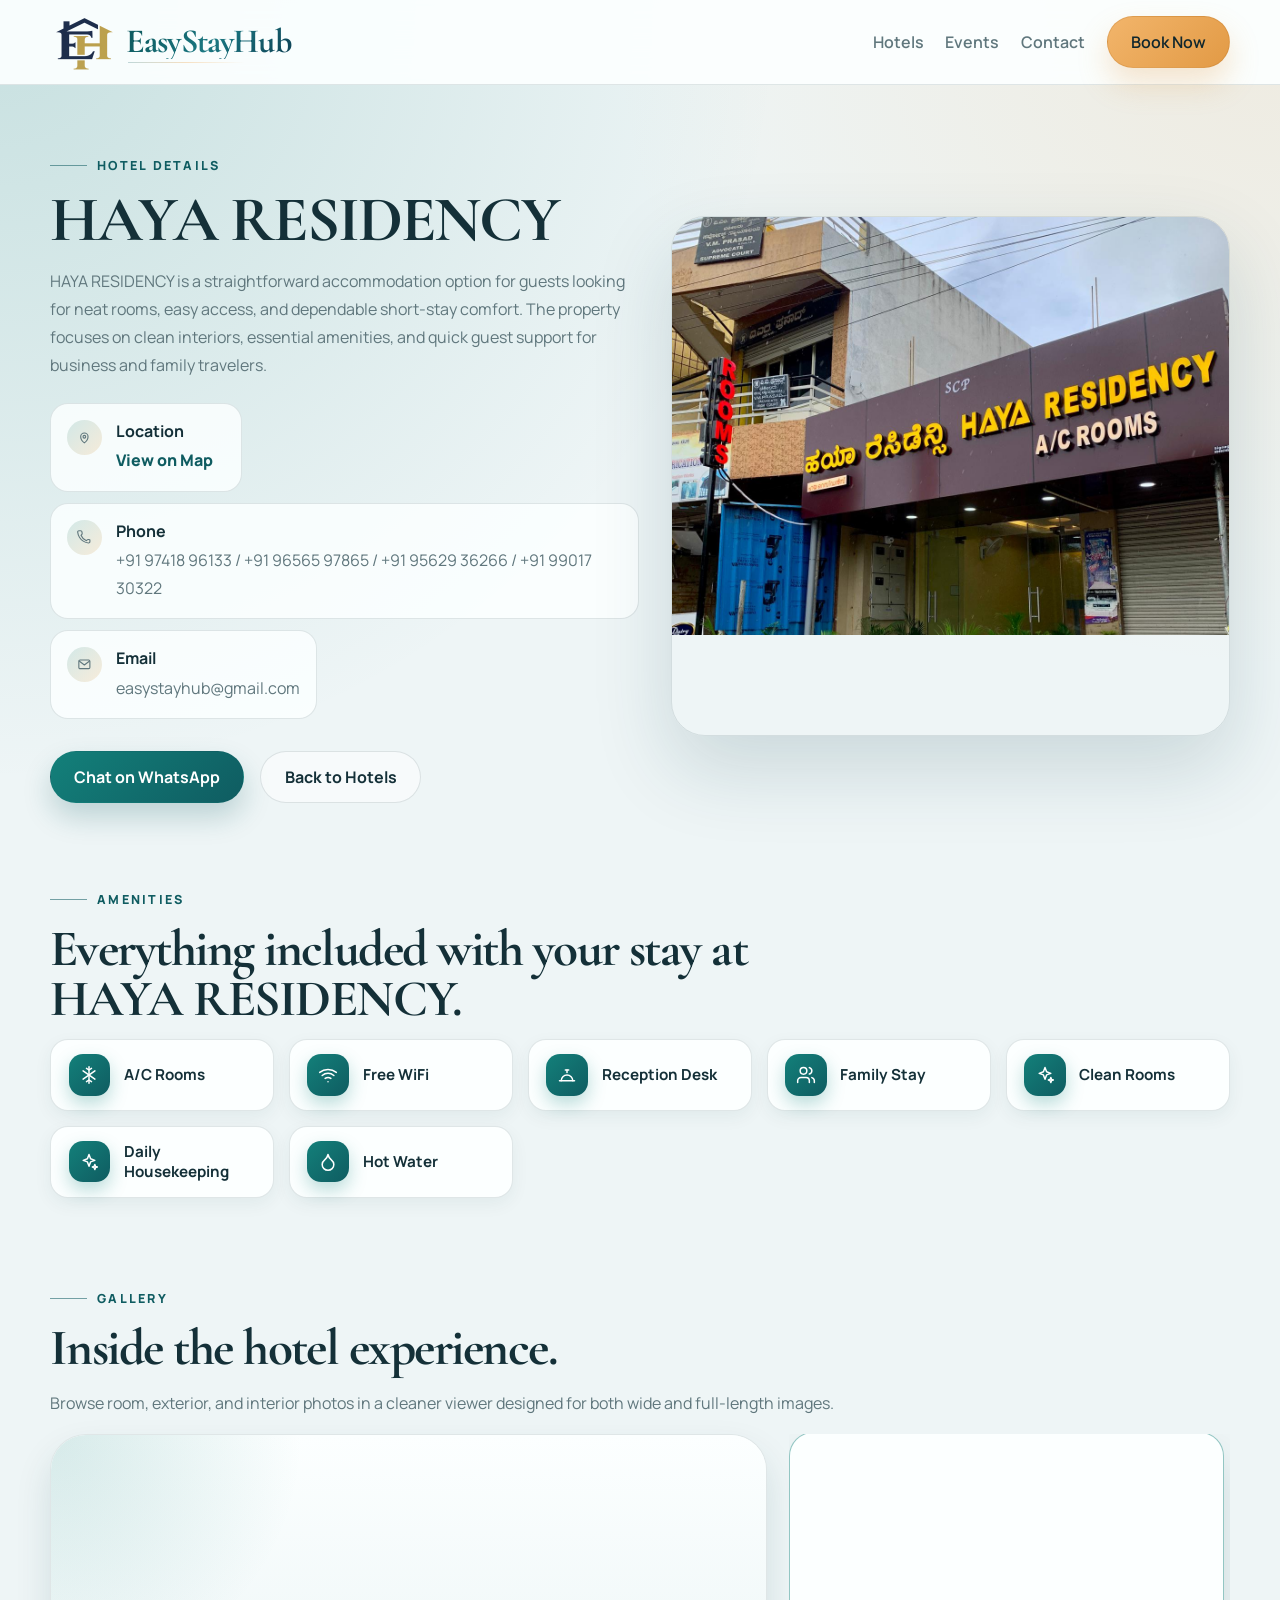
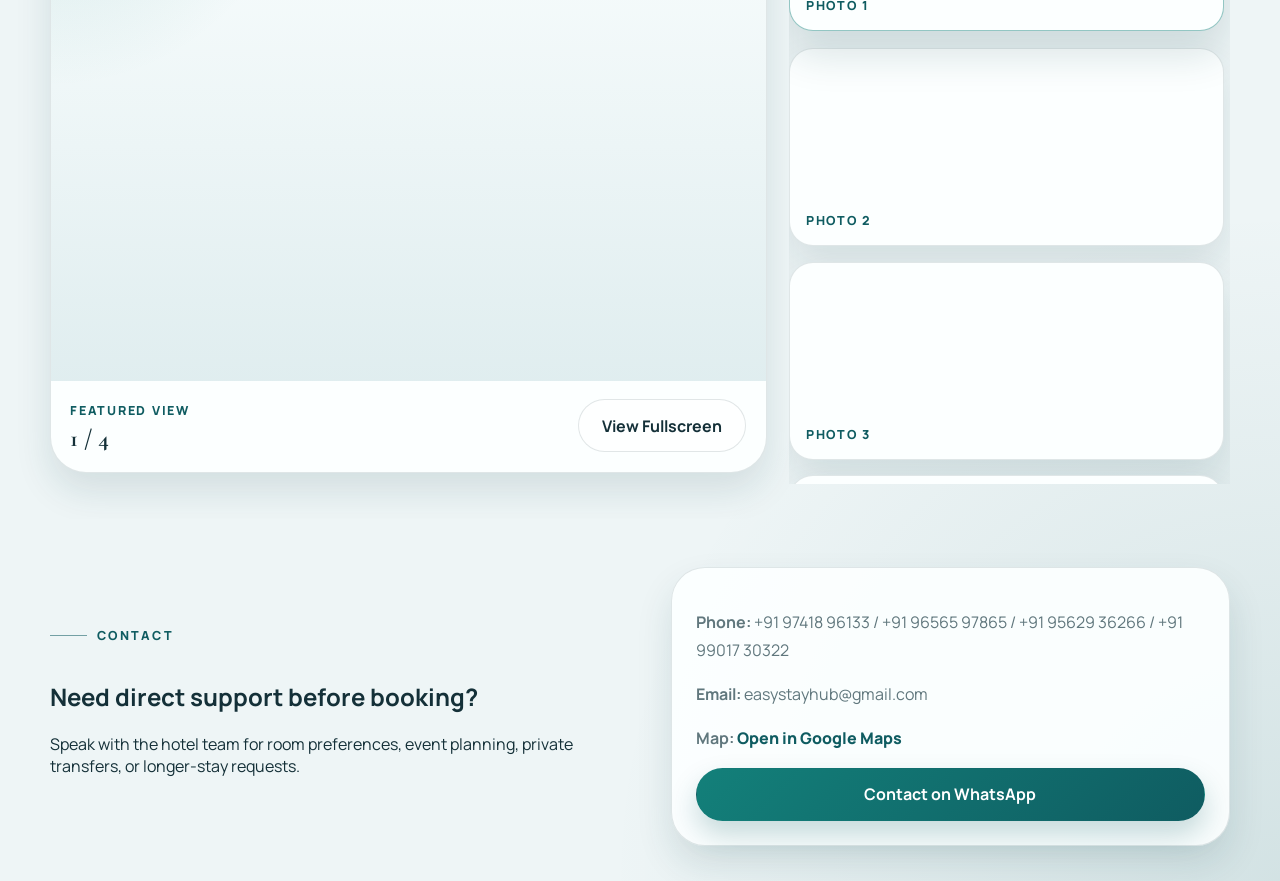
<file: haya-residency-mysore.html>
<!DOCTYPE html>
<html lang="en">
<head>
  <meta charset="UTF-8">
  <meta name="viewport" content="width=device-width, initial-scale=1.0">
  <title>Haya Residency Mysore – Hotel near Devegowda Circle, Ring Road | EasyStayHub</title>
  <meta name="description" content="Haya Residency, Mysore – A/C rooms near Devegowda Circle on Ring Road, Alanahalli. Clean family stays, free WiFi and direct WhatsApp booking.">
  <meta name="keywords" content="Haya Residency Mysore, hotel near Devegowda Circle Mysore, hotel on Ring Road Mysore, Alanahalli hotel, AC rooms Mysore, family stay Mysore, budget hotel Mysore">
  <meta name="robots" content="index, follow, max-image-preview:large">
  <meta name="theme-color" content="#13807a">
  <link rel="canonical" href="https://www.easystayhub.in/haya-residency-mysore.html">
  <meta name="geo.region" content="IN-KA">
  <meta name="geo.placename" content="Mysuru, Karnataka">

  <meta property="og:type" content="website">
  <meta property="og:locale" content="en_IN">
  <meta property="og:site_name" content="EasyStayHub">
  <meta property="og:title" content="Haya Residency Mysore – Hotel near Devegowda Circle, Ring Road | EasyStayHub">
  <meta property="og:description" content="Haya Residency, Mysore – A/C rooms near Devegowda Circle on Ring Road, Alanahalli. Clean family stays, free WiFi and direct WhatsApp booking.">
  <meta property="og:url" content="https://www.easystayhub.in/haya-residency-mysore.html">
  <meta property="og:image" content="https://www.easystayhub.in/assets/images/haya-residency/front.jpeg">

  <meta name="twitter:card" content="summary_large_image">
  <meta name="twitter:title" content="Haya Residency Mysore – Hotel near Devegowda Circle, Ring Road | EasyStayHub">
  <meta name="twitter:description" content="Haya Residency, Mysore – A/C rooms near Devegowda Circle on Ring Road, Alanahalli. Clean family stays, free WiFi and direct WhatsApp booking.">
  <meta name="twitter:image" content="https://www.easystayhub.in/assets/images/haya-residency/front.jpeg">
  <link rel="preconnect" href="https://fonts.googleapis.com">
  <link rel="preconnect" href="https://fonts.gstatic.com" crossorigin>
  <link
    href="https://fonts.googleapis.com/css2?family=Cormorant+Garamond:wght@500;600;700&family=Manrope:wght@400;500;600;700;800&display=optional"
    rel="stylesheet"
  >
  <link rel="icon" type="image/png" sizes="32x32" href="https://www.easystayhub.in/assets/branding/logo-32.png">
  <link rel="icon" type="image/png" sizes="128x128" href="https://www.easystayhub.in/assets/branding/logo-128.png">
  <link rel="shortcut icon" href="https://www.easystayhub.in/assets/branding/logo-128.png" type="image/png">
  <link rel="apple-touch-icon" sizes="180x180" href="assets/branding/logo-clean-512.png">
  <link rel="stylesheet" href="css/styles.css">
  <!-- Google tag (gtag.js) -->
  <script async src="https://www.googletagmanager.com/gtag/js?id=G-RTJPG3TEYF"></script>
  <script>
    window.dataLayer = window.dataLayer || [];
    function gtag() {dataLayer.push(arguments);}
    gtag("js", new Date());
    gtag("config", "G-RTJPG3TEYF");
  </script>
  <script type="application/ld+json">
{
  "@context": "https://schema.org",
  "@graph": [
    {
      "@type": "Hotel",
      "@id": "https://www.easystayhub.in/haya-residency-mysore.html#hotel",
      "name": "Haya Residency Mysore",
      "alternateName": "HAYA RESIDENCY",
      "url": "https://www.easystayhub.in/haya-residency-mysore.html",
      "description": "HAYA RESIDENCY is a straightforward accommodation option for guests looking for neat rooms, easy access, and dependable short-stay comfort. The property focuses on clean interiors, essential amenities, and quick guest support for business and family travelers.",
      "image": [
        "https://www.easystayhub.in/assets/images/haya-residency/front.jpeg",
        "https://www.easystayhub.in/assets/images/haya-residency/room-1.jpeg",
        "https://www.easystayhub.in/assets/images/haya-residency/corridor.jpeg",
        "https://www.easystayhub.in/assets/images/haya-residency/reception.jpeg"
      ],
      "telephone": "+91 99017 30322",
      "email": "easystayhub@gmail.com",
      "address": "Devegowda Circle, Ring Rd, near HP Petrol Bunk, Alanahalli, Mysuru, Karnataka 570028",
      "areaServed": [
        {
          "@type": "Place",
          "name": "Ring Road, Mysuru"
        },
        {
          "@type": "Place",
          "name": "Alanahalli, Mysuru"
        },
        {
          "@type": "Place",
          "name": "Mysuru"
        }
      ],
      "keywords": "Haya Residency Mysore, hotel near Devegowda Circle Mysore, hotel on Ring Road Mysore, Alanahalli hotel, AC rooms Mysore, family stay Mysore, budget hotel Mysore",
      "amenityFeature": [
        {
          "@type": "LocationFeatureSpecification",
          "name": "A/C Rooms",
          "value": true
        },
        {
          "@type": "LocationFeatureSpecification",
          "name": "Free WiFi",
          "value": true
        },
        {
          "@type": "LocationFeatureSpecification",
          "name": "Reception Desk",
          "value": true
        },
        {
          "@type": "LocationFeatureSpecification",
          "name": "Family Stay",
          "value": true
        },
        {
          "@type": "LocationFeatureSpecification",
          "name": "Clean Rooms",
          "value": true
        },
        {
          "@type": "LocationFeatureSpecification",
          "name": "Daily Housekeeping",
          "value": true
        },
        {
          "@type": "LocationFeatureSpecification",
          "name": "Hot Water",
          "value": true
        }
      ],
      "brand": {
        "@type": "Brand",
        "name": "EasyStayHub"
      }
    },
    {
      "@type": "BreadcrumbList",
      "itemListElement": [
        {
          "@type": "ListItem",
          "position": 1,
          "name": "EasyStayHub",
          "item": "https://www.easystayhub.in/"
        },
        {
          "@type": "ListItem",
          "position": 2,
          "name": "Hotels in Mysore",
          "item": "https://www.easystayhub.in/#rooms"
        },
        {
          "@type": "ListItem",
          "position": 3,
          "name": "Haya Residency Mysore",
          "item": "https://www.easystayhub.in/haya-residency-mysore.html"
        }
      ]
    }
  ]
}
  </script>
</head>
<body>
  <div class="site-shell">
    <header class="header header--solid" id="header">
      <div class="container header__inner">
        <a class="brand" href="index.html" aria-label="EasyStayHub home">
          <img
            class="brand__icon"
            src="assets/branding/logo-clean-256.png"
            alt="EasyStayHub logo"
            width="256"
            height="256"
            fetchpriority="high"
            decoding="async"
          >
          <span class="brand__wordmark">EasyStayHub</span>
        </a>
        <nav class="nav nav--static">
          <a href="index.html#rooms">Hotels</a>
          <a href="index.html#events">Events</a>
          <a href="index.html#booking">Contact</a>
          <a class="button button--sm button--dark" href="index.html#booking">Book Now</a>
        </nav>
      </div>
    </header>

    <main id="hotelDetails" data-hotel="haya-residency">
    <section class="detail-hero">
      <div class="container detail-hero__layout">
        <div class="detail-hero__copy">
          <span class="eyebrow">Hotel Details</span>
          <h1>HAYA RESIDENCY</h1>
          <p class="detail-hero__lead">HAYA RESIDENCY is a straightforward accommodation option for guests looking for neat rooms, easy access, and dependable short-stay comfort. The property focuses on clean interiors, essential amenities, and quick guest support for business and family travelers.</p>
          <div class="detail-hero__info">
            <div><span class="ui-icon ui-icon--location" aria-hidden="true"><svg viewBox="0 0 24 24" fill="none" stroke="currentColor" stroke-width="1.8" stroke-linecap="round" stroke-linejoin="round"><path d="M12 21s-6-4.35-6-10a6 6 0 1 1 12 0c0 5.65-6 10-6 10Z"></path><circle cx="12" cy="11" r="2.2"></circle></svg></span><div><strong>Location</strong><span><a class="text-link" href="https://www.google.com/maps/search/?api=1&query=HAYA%20RESIDENCY%2C%20Devegowda%20Circle%2C%20Ring%20Rd%2C%20near%20HP%20Petrol%20Bunk%2C%20Alanahalli%2C%20Mysuru%2C%20Karnataka%20570028" target="_blank" rel="noreferrer">View on Map</a></span></div></div>
            <div><span class="ui-icon ui-icon--phone" aria-hidden="true"><svg viewBox="0 0 24 24" fill="none" stroke="currentColor" stroke-width="1.8" stroke-linecap="round" stroke-linejoin="round"><path d="M21 16.2v3a2 2 0 0 1-2.18 2 19.82 19.82 0 0 1-8.64-3.08 19.5 19.5 0 0 1-6-6A19.82 19.82 0 0 1 1.1 3.44 2 2 0 0 1 3.09 1.3h3a2 2 0 0 1 2 1.72l.34 2.57a2 2 0 0 1-.57 1.72L6.5 8.66a16 16 0 0 0 8.84 8.84l1.35-1.36a2 2 0 0 1 1.72-.57l2.57.34A2 2 0 0 1 21 16.2Z"></path></svg></span><div><strong>Phone</strong><span>+91 97418 96133 / +91 96565 97865 / +91 95629 36266 / +91 99017 30322</span></div></div>
            <div><span class="ui-icon ui-icon--email" aria-hidden="true"><svg viewBox="0 0 24 24" fill="none" stroke="currentColor" stroke-width="1.8" stroke-linecap="round" stroke-linejoin="round"><rect x="3" y="5" width="18" height="14" rx="2"></rect><path d="m4 7 8 6 8-6"></path></svg></span><div><strong>Email</strong><span>easystayhub@gmail.com</span></div></div>
          </div>
          <div class="hero__actions">
            <a class="button" href="https://wa.me/916362008769" target="_blank" rel="noreferrer">Chat on WhatsApp</a>
            <a class="button button--ghost" href="index.html#rooms">Back to Hotels</a>
          </div>
        </div>
        <div class="detail-hero__visual">
          <img src="assets/images/haya-residency/front.jpeg" alt="HAYA RESIDENCY exterior in Mysuru" width="1200" height="900" fetchpriority="high" decoding="async">
        </div>
      </div>
    </section>

    <section class="section">
      <div class="container">
        <div class="section-heading">
          <span class="eyebrow">Amenities</span>
          <h2>Everything included with your stay at HAYA RESIDENCY.</h2>
        </div>
        <div class="detail-amenities">
          <div class="detail-amenity"><span class="ui-icon ui-icon--amenity" aria-hidden="true"><svg viewBox="0 0 24 24" fill="none" stroke="currentColor" stroke-width="1.8" stroke-linecap="round" stroke-linejoin="round"><path d="M12 2v20"></path><path d="m4.9 7 14.2 10"></path><path d="m4.9 17 14.2-10"></path><path d="m9 4 3 2 3-2"></path><path d="m9 20 3-2 3 2"></path></svg></span><span>A/C Rooms</span></div><div class="detail-amenity"><span class="ui-icon ui-icon--amenity" aria-hidden="true"><svg viewBox="0 0 24 24" fill="none" stroke="currentColor" stroke-width="1.8" stroke-linecap="round" stroke-linejoin="round"><path d="M5 12.55a11 11 0 0 1 14.08 0"></path><path d="M8.53 16.11a6 6 0 0 1 6.95 0"></path><path d="M12 20h.01"></path><path d="M2 8.82a16 16 0 0 1 20 0"></path></svg></span><span>Free WiFi</span></div><div class="detail-amenity"><span class="ui-icon ui-icon--amenity" aria-hidden="true"><svg viewBox="0 0 24 24" fill="none" stroke="currentColor" stroke-width="1.8" stroke-linecap="round" stroke-linejoin="round"><path d="M3 19h18"></path><path d="M5 19a7 7 0 0 1 14 0"></path><path d="M12 9V6"></path><path d="M10 6h4"></path></svg></span><span>Reception Desk</span></div><div class="detail-amenity"><span class="ui-icon ui-icon--amenity" aria-hidden="true"><svg viewBox="0 0 24 24" fill="none" stroke="currentColor" stroke-width="1.8" stroke-linecap="round" stroke-linejoin="round"><path d="M16 21v-2a4 4 0 0 0-4-4H6a4 4 0 0 0-4 4v2"></path><circle cx="9" cy="7" r="4"></circle><path d="M22 21v-2a4 4 0 0 0-3-3.87"></path><path d="M16 3.13a4 4 0 0 1 0 7.75"></path></svg></span><span>Family Stay</span></div><div class="detail-amenity"><span class="ui-icon ui-icon--amenity" aria-hidden="true"><svg viewBox="0 0 24 24" fill="none" stroke="currentColor" stroke-width="1.8" stroke-linecap="round" stroke-linejoin="round"><path d="M12 3l1.9 5.1L19 10l-5.1 1.9L12 17l-1.9-5.1L5 10l5.1-1.9z"></path><path d="M19 15l.8 2.2L22 18l-2.2.8L19 21l-.8-2.2L16 18l2.2-.8z"></path></svg></span><span>Clean Rooms</span></div><div class="detail-amenity"><span class="ui-icon ui-icon--amenity" aria-hidden="true"><svg viewBox="0 0 24 24" fill="none" stroke="currentColor" stroke-width="1.8" stroke-linecap="round" stroke-linejoin="round"><path d="M12 3l1.9 5.1L19 10l-5.1 1.9L12 17l-1.9-5.1L5 10l5.1-1.9z"></path><path d="M19 15l.8 2.2L22 18l-2.2.8L19 21l-.8-2.2L16 18l2.2-.8z"></path></svg></span><span>Daily Housekeeping</span></div><div class="detail-amenity"><span class="ui-icon ui-icon--amenity" aria-hidden="true"><svg viewBox="0 0 24 24" fill="none" stroke="currentColor" stroke-width="1.8" stroke-linecap="round" stroke-linejoin="round"><path d="M12 22a7 7 0 0 0 7-7c0-2-1-3.9-3-5.5S12.5 5.5 12 3c-.5 2.5-2 4.9-4 6.5S5 13 5 15a7 7 0 0 0 7 7z"></path></svg></span><span>Hot Water</span></div>
        </div>
      </div>
    </section>

    <section class="section">
      <div class="container">
        <div class="section-heading">
          <span class="eyebrow">Gallery</span>
          <h2>Inside the hotel experience.</h2>
          <p>Browse room, exterior, and interior photos in a cleaner viewer designed for both wide and full-length images.</p>
        </div>
        <div class="detail-gallery" data-gallery-root>
          <div class="detail-gallery__stage">
            <div class="detail-gallery__stage-media">
              <img
                src="assets/images/haya-residency/front.jpeg"
                alt="Deluxe AC Room at HAYA RESIDENCY Mysuru"
                class="detail-gallery__stage-image"
                data-gallery-stage
                width="1200"
                height="900"
                decoding="async"
              >
            </div>
            <div class="detail-gallery__stage-bar">
              <div>
                <span class="detail-gallery__label">Featured View</span>
                <strong class="detail-gallery__counter" data-gallery-stage-counter>1 / 4</strong>
              </div>
              <button class="button button--ghost detail-gallery__expand" type="button" data-gallery-open>
                View Fullscreen
              </button>
            </div>
          </div>
          <div class="detail-gallery__rail" data-gallery-rail>
            
                  <button
                    class="detail-gallery__thumb is-active"
                    type="button"
                    data-gallery-index="0"
                    aria-label="View image 1"
                    aria-pressed="true"
                  >
                    <img src="assets/images/haya-residency/front.jpeg" alt="HAYA RESIDENCY exterior in Mysuru" width="1200" height="900" loading="lazy" decoding="async">
                    <span class="detail-gallery__thumb-meta">Photo 1</span>
                  </button>
                
                  <button
                    class="detail-gallery__thumb"
                    type="button"
                    data-gallery-index="1"
                    aria-label="View image 2"
                    aria-pressed="false"
                  >
                    <img src="assets/images/haya-residency/room-1.jpeg" alt="Deluxe AC Room at HAYA RESIDENCY Mysuru" width="1200" height="900" loading="lazy" decoding="async">
                    <span class="detail-gallery__thumb-meta">Photo 2</span>
                  </button>
                
                  <button
                    class="detail-gallery__thumb"
                    type="button"
                    data-gallery-index="2"
                    aria-label="View image 3"
                    aria-pressed="false"
                  >
                    <img src="assets/images/haya-residency/corridor.jpeg" alt="Deluxe AC Room at HAYA RESIDENCY Mysuru" width="1200" height="900" loading="lazy" decoding="async">
                    <span class="detail-gallery__thumb-meta">Photo 3</span>
                  </button>
                
                  <button
                    class="detail-gallery__thumb"
                    type="button"
                    data-gallery-index="3"
                    aria-label="View image 4"
                    aria-pressed="false"
                  >
                    <img src="assets/images/haya-residency/reception.jpeg" alt="Deluxe AC Room at HAYA RESIDENCY Mysuru" width="1200" height="900" loading="lazy" decoding="async">
                    <span class="detail-gallery__thumb-meta">Photo 4</span>
                  </button>
                
          </div>
        </div>
      </div>
    </section>

    <section class="section">
      <div class="container detail-contact">
        <div>
          <span class="eyebrow">Contact</span>
          <h2>Need direct support before booking?</h2>
          <p>Speak with the hotel team for room preferences, event planning, private transfers, or longer-stay requests.</p>
        </div>
        <div class="detail-contact__card">
          <p><strong>Phone:</strong> +91 97418 96133 / +91 96565 97865 / +91 95629 36266 / +91 99017 30322</p>
          <p><strong>Email:</strong> easystayhub@gmail.com</p>
          <p><strong>Map:</strong> <a class="text-link" href="https://www.google.com/maps/search/?api=1&query=HAYA%20RESIDENCY%2C%20Devegowda%20Circle%2C%20Ring%20Rd%2C%20near%20HP%20Petrol%20Bunk%2C%20Alanahalli%2C%20Mysuru%2C%20Karnataka%20570028" target="_blank" rel="noreferrer">Open in Google Maps</a></p>
          <a class="button button--full" href="https://wa.me/916362008769" target="_blank" rel="noreferrer">Contact on WhatsApp</a>
        </div>
      </div>
    </section>

    <div class="gallery-lightbox" data-gallery-modal hidden>
      <button class="gallery-lightbox__backdrop" type="button" aria-label="Close gallery" data-gallery-close></button>
      <div class="gallery-lightbox__dialog" role="dialog" aria-modal="true" aria-label="HAYA RESIDENCY image gallery">
        <button class="gallery-lightbox__close" type="button" aria-label="Close gallery" data-gallery-close>&times;</button>
        <button class="gallery-lightbox__nav gallery-lightbox__nav--prev" type="button" aria-label="Previous image" data-gallery-prev>&lsaquo;</button>
        <figure class="gallery-lightbox__figure">
          <img src="assets/images/haya-residency/front.jpeg" alt="Deluxe AC Room at HAYA RESIDENCY Mysuru" width="1200" height="900" data-gallery-modal-image decoding="async">
          <figcaption class="gallery-lightbox__caption">
            <span>HAYA RESIDENCY</span>
            <strong data-gallery-modal-counter>1 / 4</strong>
          </figcaption>
        </figure>
        <button class="gallery-lightbox__nav gallery-lightbox__nav--next" type="button" aria-label="Next image" data-gallery-next>&rsaquo;</button>
      </div>
    </div>
  </main>
  </div>

  <script src="js/hotels.js" defer></script>
  <script src="js/main.js" defer></script>
</body>
</html>
</file>
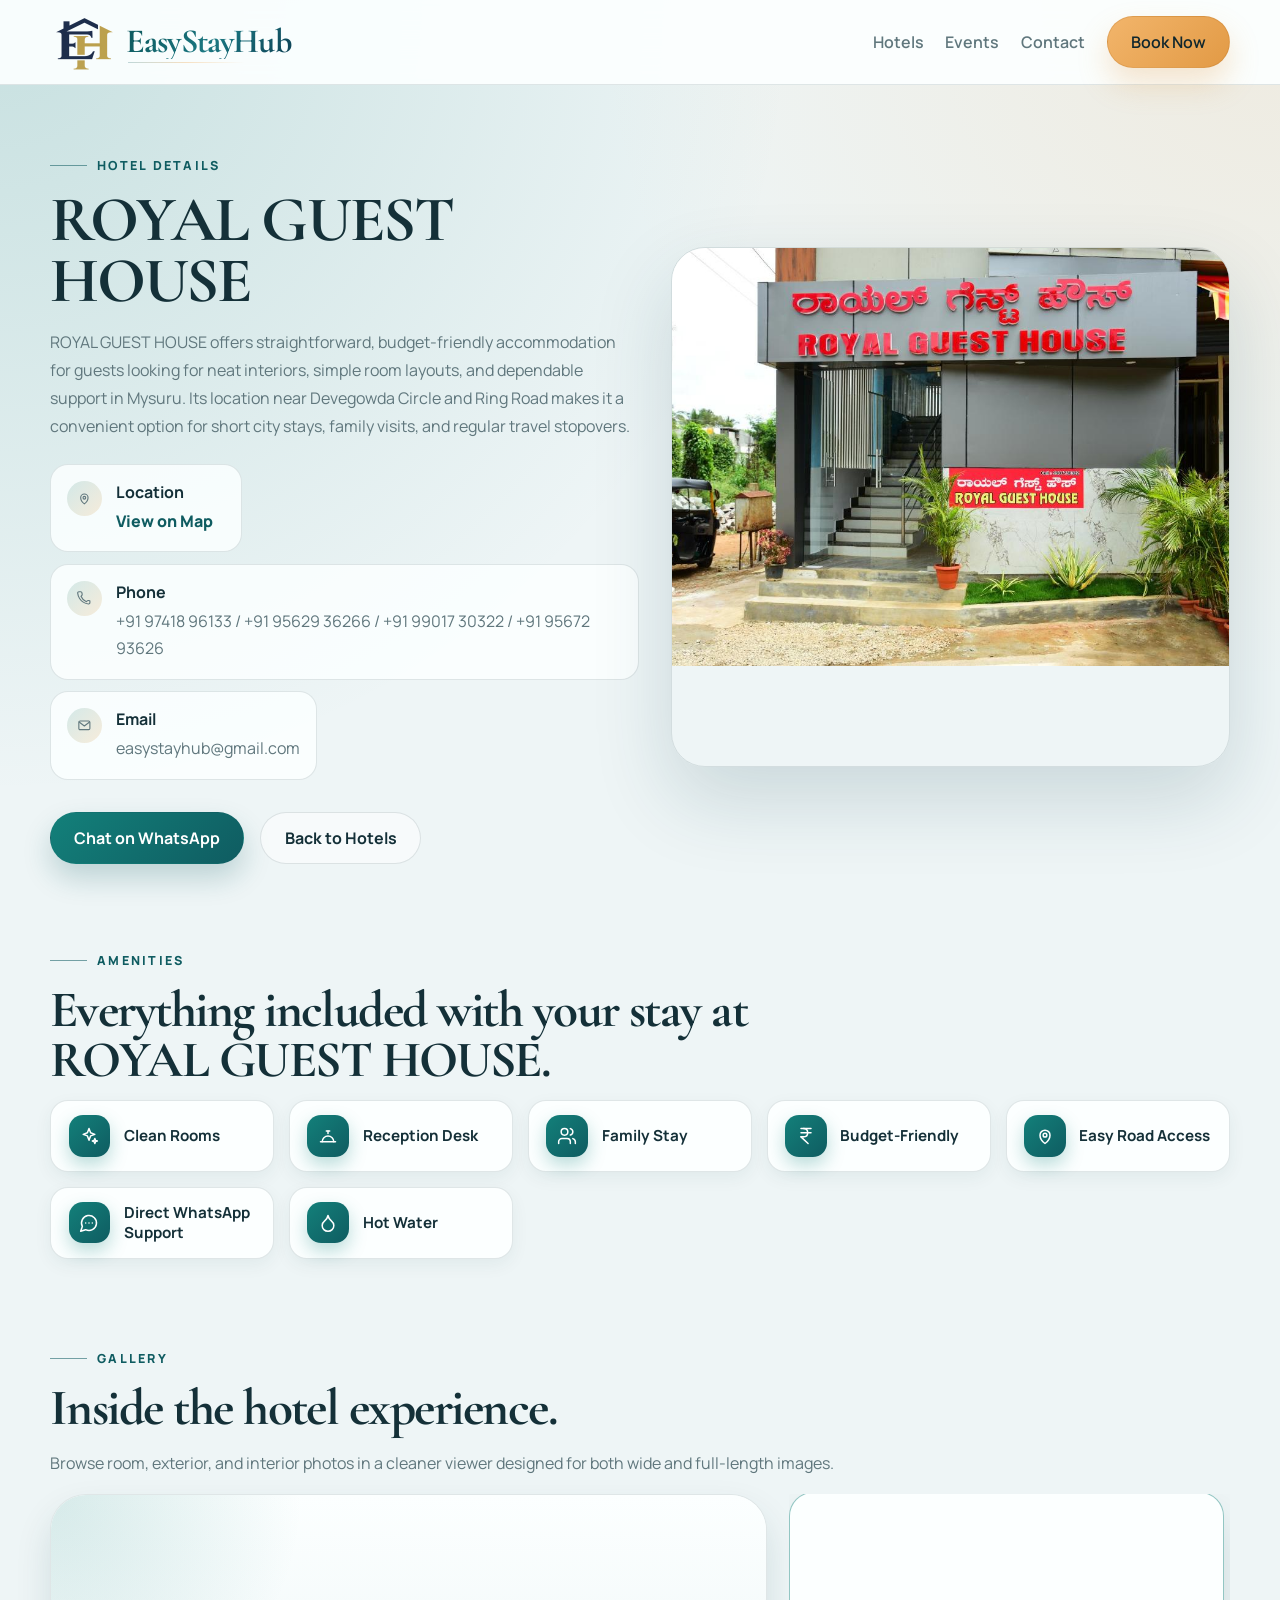
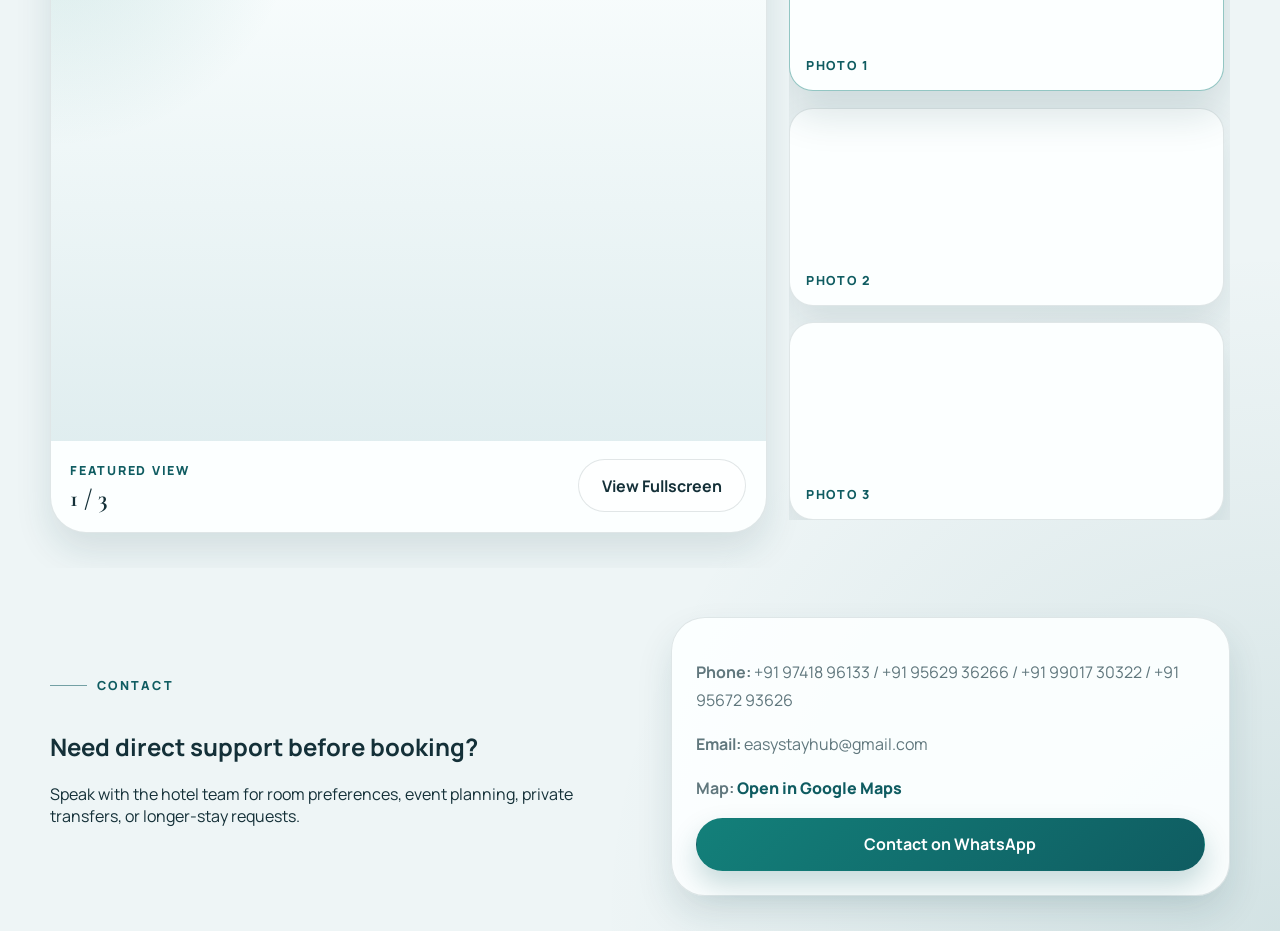
<file: royal-guest-house-mysore.html>
<!DOCTYPE html>
<html lang="en">
<head>
  <meta charset="UTF-8">
  <meta name="viewport" content="width=device-width, initial-scale=1.0">
  <title>Royal Guest House Mysore – Lodge near Ring Road, Alanahalli | EasyStayHub</title>
  <meta name="description" content="Royal Guest House, Mysore – budget-friendly rooms near Devegowda Circle on Ring Road, Alanahalli. Neat interiors and direct WhatsApp booking.">
  <meta name="keywords" content="Royal Guest House Mysore, lodge near Ring Road Mysore, guest house Mysore, hotel near Devegowda Circle, Alanahalli lodge, budget rooms Mysore">
  <meta name="robots" content="index, follow, max-image-preview:large">
  <meta name="theme-color" content="#13807a">
  <link rel="canonical" href="https://www.easystayhub.in/royal-guest-house-mysore.html">
  <meta name="geo.region" content="IN-KA">
  <meta name="geo.placename" content="Mysuru, Karnataka">

  <meta property="og:type" content="website">
  <meta property="og:locale" content="en_IN">
  <meta property="og:site_name" content="EasyStayHub">
  <meta property="og:title" content="Royal Guest House Mysore – Lodge near Ring Road, Alanahalli | EasyStayHub">
  <meta property="og:description" content="Royal Guest House, Mysore – budget-friendly rooms near Devegowda Circle on Ring Road, Alanahalli. Neat interiors and direct WhatsApp booking.">
  <meta property="og:url" content="https://www.easystayhub.in/royal-guest-house-mysore.html">
  <meta property="og:image" content="https://www.easystayhub.in/assets/images/royal-guest-house/front.jpeg">

  <meta name="twitter:card" content="summary_large_image">
  <meta name="twitter:title" content="Royal Guest House Mysore – Lodge near Ring Road, Alanahalli | EasyStayHub">
  <meta name="twitter:description" content="Royal Guest House, Mysore – budget-friendly rooms near Devegowda Circle on Ring Road, Alanahalli. Neat interiors and direct WhatsApp booking.">
  <meta name="twitter:image" content="https://www.easystayhub.in/assets/images/royal-guest-house/front.jpeg">
  <link rel="preconnect" href="https://fonts.googleapis.com">
  <link rel="preconnect" href="https://fonts.gstatic.com" crossorigin>
  <link
    href="https://fonts.googleapis.com/css2?family=Cormorant+Garamond:wght@500;600;700&family=Manrope:wght@400;500;600;700;800&display=optional"
    rel="stylesheet"
  >
  <link rel="icon" type="image/png" sizes="32x32" href="https://www.easystayhub.in/assets/branding/logo-32.png">
  <link rel="icon" type="image/png" sizes="128x128" href="https://www.easystayhub.in/assets/branding/logo-128.png">
  <link rel="shortcut icon" href="https://www.easystayhub.in/assets/branding/logo-128.png" type="image/png">
  <link rel="apple-touch-icon" sizes="180x180" href="assets/branding/logo-clean-512.png">
  <link rel="stylesheet" href="css/styles.css">
  <!-- Google tag (gtag.js) -->
  <script async src="https://www.googletagmanager.com/gtag/js?id=G-RTJPG3TEYF"></script>
  <script>
    window.dataLayer = window.dataLayer || [];
    function gtag() {dataLayer.push(arguments);}
    gtag("js", new Date());
    gtag("config", "G-RTJPG3TEYF");
  </script>
  <script type="application/ld+json">
{
  "@context": "https://schema.org",
  "@graph": [
    {
      "@type": "Hotel",
      "@id": "https://www.easystayhub.in/royal-guest-house-mysore.html#hotel",
      "name": "Royal Guest House Mysore",
      "alternateName": "ROYAL GUEST HOUSE",
      "url": "https://www.easystayhub.in/royal-guest-house-mysore.html",
      "description": "ROYAL GUEST HOUSE offers straightforward, budget-friendly accommodation for guests looking for neat interiors, simple room layouts, and dependable support in Mysuru. Its location near Devegowda Circle and Ring Road makes it a convenient option for short city stays, family visits, and regular travel stopovers.",
      "image": [
        "https://www.easystayhub.in/assets/images/royal-guest-house/front.jpeg",
        "https://www.easystayhub.in/assets/images/royal-guest-house/reception.jpeg",
        "https://www.easystayhub.in/assets/images/royal-guest-house/room-1.jpeg"
      ],
      "telephone": "+91 99017 30322",
      "email": "easystayhub@gmail.com",
      "address": "Near Devagowda Circle, Ring Rd, Alanahalli, Mysuru, Karnataka 570028",
      "areaServed": [
        {
          "@type": "Place",
          "name": "Ring Road, Mysuru"
        },
        {
          "@type": "Place",
          "name": "Alanahalli, Mysuru"
        },
        {
          "@type": "Place",
          "name": "Mysuru"
        }
      ],
      "keywords": "Royal Guest House Mysore, lodge near Ring Road Mysore, guest house Mysore, hotel near Devegowda Circle, Alanahalli lodge, budget rooms Mysore",
      "amenityFeature": [
        {
          "@type": "LocationFeatureSpecification",
          "name": "Clean Rooms",
          "value": true
        },
        {
          "@type": "LocationFeatureSpecification",
          "name": "Reception Desk",
          "value": true
        },
        {
          "@type": "LocationFeatureSpecification",
          "name": "Family Stay",
          "value": true
        },
        {
          "@type": "LocationFeatureSpecification",
          "name": "Budget-Friendly",
          "value": true
        },
        {
          "@type": "LocationFeatureSpecification",
          "name": "Easy Road Access",
          "value": true
        },
        {
          "@type": "LocationFeatureSpecification",
          "name": "Direct WhatsApp Support",
          "value": true
        },
        {
          "@type": "LocationFeatureSpecification",
          "name": "Hot Water",
          "value": true
        }
      ],
      "brand": {
        "@type": "Brand",
        "name": "EasyStayHub"
      }
    },
    {
      "@type": "BreadcrumbList",
      "itemListElement": [
        {
          "@type": "ListItem",
          "position": 1,
          "name": "EasyStayHub",
          "item": "https://www.easystayhub.in/"
        },
        {
          "@type": "ListItem",
          "position": 2,
          "name": "Hotels in Mysore",
          "item": "https://www.easystayhub.in/#rooms"
        },
        {
          "@type": "ListItem",
          "position": 3,
          "name": "Royal Guest House Mysore",
          "item": "https://www.easystayhub.in/royal-guest-house-mysore.html"
        }
      ]
    }
  ]
}
  </script>
</head>
<body>
  <div class="site-shell">
    <header class="header header--solid" id="header">
      <div class="container header__inner">
        <a class="brand" href="index.html" aria-label="EasyStayHub home">
          <img
            class="brand__icon"
            src="assets/branding/logo-clean-256.png"
            alt="EasyStayHub logo"
            width="256"
            height="256"
            fetchpriority="high"
            decoding="async"
          >
          <span class="brand__wordmark">EasyStayHub</span>
        </a>
        <nav class="nav nav--static">
          <a href="index.html#rooms">Hotels</a>
          <a href="index.html#events">Events</a>
          <a href="index.html#booking">Contact</a>
          <a class="button button--sm button--dark" href="index.html#booking">Book Now</a>
        </nav>
      </div>
    </header>

    <main id="hotelDetails" data-hotel="royal-guest-house">
    <section class="detail-hero">
      <div class="container detail-hero__layout">
        <div class="detail-hero__copy">
          <span class="eyebrow">Hotel Details</span>
          <h1>ROYAL GUEST HOUSE</h1>
          <p class="detail-hero__lead">ROYAL GUEST HOUSE offers straightforward, budget-friendly accommodation for guests looking for neat interiors, simple room layouts, and dependable support in Mysuru. Its location near Devegowda Circle and Ring Road makes it a convenient option for short city stays, family visits, and regular travel stopovers.</p>
          <div class="detail-hero__info">
            <div><span class="ui-icon ui-icon--location" aria-hidden="true"><svg viewBox="0 0 24 24" fill="none" stroke="currentColor" stroke-width="1.8" stroke-linecap="round" stroke-linejoin="round"><path d="M12 21s-6-4.35-6-10a6 6 0 1 1 12 0c0 5.65-6 10-6 10Z"></path><circle cx="12" cy="11" r="2.2"></circle></svg></span><div><strong>Location</strong><span><a class="text-link" href="https://www.google.com/maps/search/?api=1&query=ROYAL%20GUEST%20HOUSE%2C%20Near%20Devagowda%20Circle%2C%20Ring%20Rd%2C%20Alanahalli%2C%20Mysuru%2C%20Karnataka%20570028" target="_blank" rel="noreferrer">View on Map</a></span></div></div>
            <div><span class="ui-icon ui-icon--phone" aria-hidden="true"><svg viewBox="0 0 24 24" fill="none" stroke="currentColor" stroke-width="1.8" stroke-linecap="round" stroke-linejoin="round"><path d="M21 16.2v3a2 2 0 0 1-2.18 2 19.82 19.82 0 0 1-8.64-3.08 19.5 19.5 0 0 1-6-6A19.82 19.82 0 0 1 1.1 3.44 2 2 0 0 1 3.09 1.3h3a2 2 0 0 1 2 1.72l.34 2.57a2 2 0 0 1-.57 1.72L6.5 8.66a16 16 0 0 0 8.84 8.84l1.35-1.36a2 2 0 0 1 1.72-.57l2.57.34A2 2 0 0 1 21 16.2Z"></path></svg></span><div><strong>Phone</strong><span>+91 97418 96133 / +91 95629 36266 / +91 99017 30322 / +91 95672 93626</span></div></div>
            <div><span class="ui-icon ui-icon--email" aria-hidden="true"><svg viewBox="0 0 24 24" fill="none" stroke="currentColor" stroke-width="1.8" stroke-linecap="round" stroke-linejoin="round"><rect x="3" y="5" width="18" height="14" rx="2"></rect><path d="m4 7 8 6 8-6"></path></svg></span><div><strong>Email</strong><span>easystayhub@gmail.com</span></div></div>
          </div>
          <div class="hero__actions">
            <a class="button" href="https://wa.me/919901730322" target="_blank" rel="noreferrer">Chat on WhatsApp</a>
            <a class="button button--ghost" href="index.html#rooms">Back to Hotels</a>
          </div>
        </div>
        <div class="detail-hero__visual">
          <img src="assets/images/royal-guest-house/front.jpeg" alt="ROYAL GUEST HOUSE exterior in Mysuru" width="1200" height="900" fetchpriority="high" decoding="async">
        </div>
      </div>
    </section>

    <section class="section">
      <div class="container">
        <div class="section-heading">
          <span class="eyebrow">Amenities</span>
          <h2>Everything included with your stay at ROYAL GUEST HOUSE.</h2>
        </div>
        <div class="detail-amenities">
          <div class="detail-amenity"><span class="ui-icon ui-icon--amenity" aria-hidden="true"><svg viewBox="0 0 24 24" fill="none" stroke="currentColor" stroke-width="1.8" stroke-linecap="round" stroke-linejoin="round"><path d="M12 3l1.9 5.1L19 10l-5.1 1.9L12 17l-1.9-5.1L5 10l5.1-1.9z"></path><path d="M19 15l.8 2.2L22 18l-2.2.8L19 21l-.8-2.2L16 18l2.2-.8z"></path></svg></span><span>Clean Rooms</span></div><div class="detail-amenity"><span class="ui-icon ui-icon--amenity" aria-hidden="true"><svg viewBox="0 0 24 24" fill="none" stroke="currentColor" stroke-width="1.8" stroke-linecap="round" stroke-linejoin="round"><path d="M3 19h18"></path><path d="M5 19a7 7 0 0 1 14 0"></path><path d="M12 9V6"></path><path d="M10 6h4"></path></svg></span><span>Reception Desk</span></div><div class="detail-amenity"><span class="ui-icon ui-icon--amenity" aria-hidden="true"><svg viewBox="0 0 24 24" fill="none" stroke="currentColor" stroke-width="1.8" stroke-linecap="round" stroke-linejoin="round"><path d="M16 21v-2a4 4 0 0 0-4-4H6a4 4 0 0 0-4 4v2"></path><circle cx="9" cy="7" r="4"></circle><path d="M22 21v-2a4 4 0 0 0-3-3.87"></path><path d="M16 3.13a4 4 0 0 1 0 7.75"></path></svg></span><span>Family Stay</span></div><div class="detail-amenity"><span class="ui-icon ui-icon--amenity" aria-hidden="true"><svg viewBox="0 0 24 24" fill="none" stroke="currentColor" stroke-width="1.8" stroke-linecap="round" stroke-linejoin="round"><path d="M6 3h12"></path><path d="M6 8h12"></path><path d="m6 13 8.5 8"></path><path d="M6 13h3"></path><path d="M9 13c6.67 0 6.67-10 0-10"></path></svg></span><span>Budget-Friendly</span></div><div class="detail-amenity"><span class="ui-icon ui-icon--amenity" aria-hidden="true"><svg viewBox="0 0 24 24" fill="none" stroke="currentColor" stroke-width="1.8" stroke-linecap="round" stroke-linejoin="round"><path d="M12 21s-6-4.35-6-10a6 6 0 1 1 12 0c0 5.65-6 10-6 10Z"></path><circle cx="12" cy="11" r="2.2"></circle></svg></span><span>Easy Road Access</span></div><div class="detail-amenity"><span class="ui-icon ui-icon--amenity" aria-hidden="true"><svg viewBox="0 0 24 24" fill="none" stroke="currentColor" stroke-width="1.8" stroke-linecap="round" stroke-linejoin="round"><path d="M7.9 20A9 9 0 1 0 4 16.1L2 22Z"></path><path d="M8 12h.01"></path><path d="M12 12h.01"></path><path d="M16 12h.01"></path></svg></span><span>Direct WhatsApp Support</span></div><div class="detail-amenity"><span class="ui-icon ui-icon--amenity" aria-hidden="true"><svg viewBox="0 0 24 24" fill="none" stroke="currentColor" stroke-width="1.8" stroke-linecap="round" stroke-linejoin="round"><path d="M12 22a7 7 0 0 0 7-7c0-2-1-3.9-3-5.5S12.5 5.5 12 3c-.5 2.5-2 4.9-4 6.5S5 13 5 15a7 7 0 0 0 7 7z"></path></svg></span><span>Hot Water</span></div>
        </div>
      </div>
    </section>

    <section class="section">
      <div class="container">
        <div class="section-heading">
          <span class="eyebrow">Gallery</span>
          <h2>Inside the hotel experience.</h2>
          <p>Browse room, exterior, and interior photos in a cleaner viewer designed for both wide and full-length images.</p>
        </div>
        <div class="detail-gallery" data-gallery-root>
          <div class="detail-gallery__stage">
            <div class="detail-gallery__stage-media">
              <img
                src="assets/images/royal-guest-house/front.jpeg"
                alt="Deluxe AC Room at ROYAL GUEST HOUSE Mysuru"
                class="detail-gallery__stage-image"
                data-gallery-stage
                width="1200"
                height="900"
                decoding="async"
              >
            </div>
            <div class="detail-gallery__stage-bar">
              <div>
                <span class="detail-gallery__label">Featured View</span>
                <strong class="detail-gallery__counter" data-gallery-stage-counter>1 / 3</strong>
              </div>
              <button class="button button--ghost detail-gallery__expand" type="button" data-gallery-open>
                View Fullscreen
              </button>
            </div>
          </div>
          <div class="detail-gallery__rail" data-gallery-rail>
            
                  <button
                    class="detail-gallery__thumb is-active"
                    type="button"
                    data-gallery-index="0"
                    aria-label="View image 1"
                    aria-pressed="true"
                  >
                    <img src="assets/images/royal-guest-house/front.jpeg" alt="ROYAL GUEST HOUSE exterior in Mysuru" width="1200" height="900" loading="lazy" decoding="async">
                    <span class="detail-gallery__thumb-meta">Photo 1</span>
                  </button>
                
                  <button
                    class="detail-gallery__thumb"
                    type="button"
                    data-gallery-index="1"
                    aria-label="View image 2"
                    aria-pressed="false"
                  >
                    <img src="assets/images/royal-guest-house/reception.jpeg" alt="Deluxe AC Room at ROYAL GUEST HOUSE Mysuru" width="1200" height="900" loading="lazy" decoding="async">
                    <span class="detail-gallery__thumb-meta">Photo 2</span>
                  </button>
                
                  <button
                    class="detail-gallery__thumb"
                    type="button"
                    data-gallery-index="2"
                    aria-label="View image 3"
                    aria-pressed="false"
                  >
                    <img src="assets/images/royal-guest-house/room-1.jpeg" alt="Deluxe AC Room at ROYAL GUEST HOUSE Mysuru" width="1200" height="900" loading="lazy" decoding="async">
                    <span class="detail-gallery__thumb-meta">Photo 3</span>
                  </button>
                
          </div>
        </div>
      </div>
    </section>

    <section class="section">
      <div class="container detail-contact">
        <div>
          <span class="eyebrow">Contact</span>
          <h2>Need direct support before booking?</h2>
          <p>Speak with the hotel team for room preferences, event planning, private transfers, or longer-stay requests.</p>
        </div>
        <div class="detail-contact__card">
          <p><strong>Phone:</strong> +91 97418 96133 / +91 95629 36266 / +91 99017 30322 / +91 95672 93626</p>
          <p><strong>Email:</strong> easystayhub@gmail.com</p>
          <p><strong>Map:</strong> <a class="text-link" href="https://www.google.com/maps/search/?api=1&query=ROYAL%20GUEST%20HOUSE%2C%20Near%20Devagowda%20Circle%2C%20Ring%20Rd%2C%20Alanahalli%2C%20Mysuru%2C%20Karnataka%20570028" target="_blank" rel="noreferrer">Open in Google Maps</a></p>
          <a class="button button--full" href="https://wa.me/919901730322" target="_blank" rel="noreferrer">Contact on WhatsApp</a>
        </div>
      </div>
    </section>

    <div class="gallery-lightbox" data-gallery-modal hidden>
      <button class="gallery-lightbox__backdrop" type="button" aria-label="Close gallery" data-gallery-close></button>
      <div class="gallery-lightbox__dialog" role="dialog" aria-modal="true" aria-label="ROYAL GUEST HOUSE image gallery">
        <button class="gallery-lightbox__close" type="button" aria-label="Close gallery" data-gallery-close>&times;</button>
        <button class="gallery-lightbox__nav gallery-lightbox__nav--prev" type="button" aria-label="Previous image" data-gallery-prev>&lsaquo;</button>
        <figure class="gallery-lightbox__figure">
          <img src="assets/images/royal-guest-house/front.jpeg" alt="Deluxe AC Room at ROYAL GUEST HOUSE Mysuru" width="1200" height="900" data-gallery-modal-image decoding="async">
          <figcaption class="gallery-lightbox__caption">
            <span>ROYAL GUEST HOUSE</span>
            <strong data-gallery-modal-counter>1 / 3</strong>
          </figcaption>
        </figure>
        <button class="gallery-lightbox__nav gallery-lightbox__nav--next" type="button" aria-label="Next image" data-gallery-next>&rsaquo;</button>
      </div>
    </div>
  </main>
  </div>

  <script src="js/hotels.js" defer></script>
  <script src="js/main.js" defer></script>
</body>
</html>
</file>
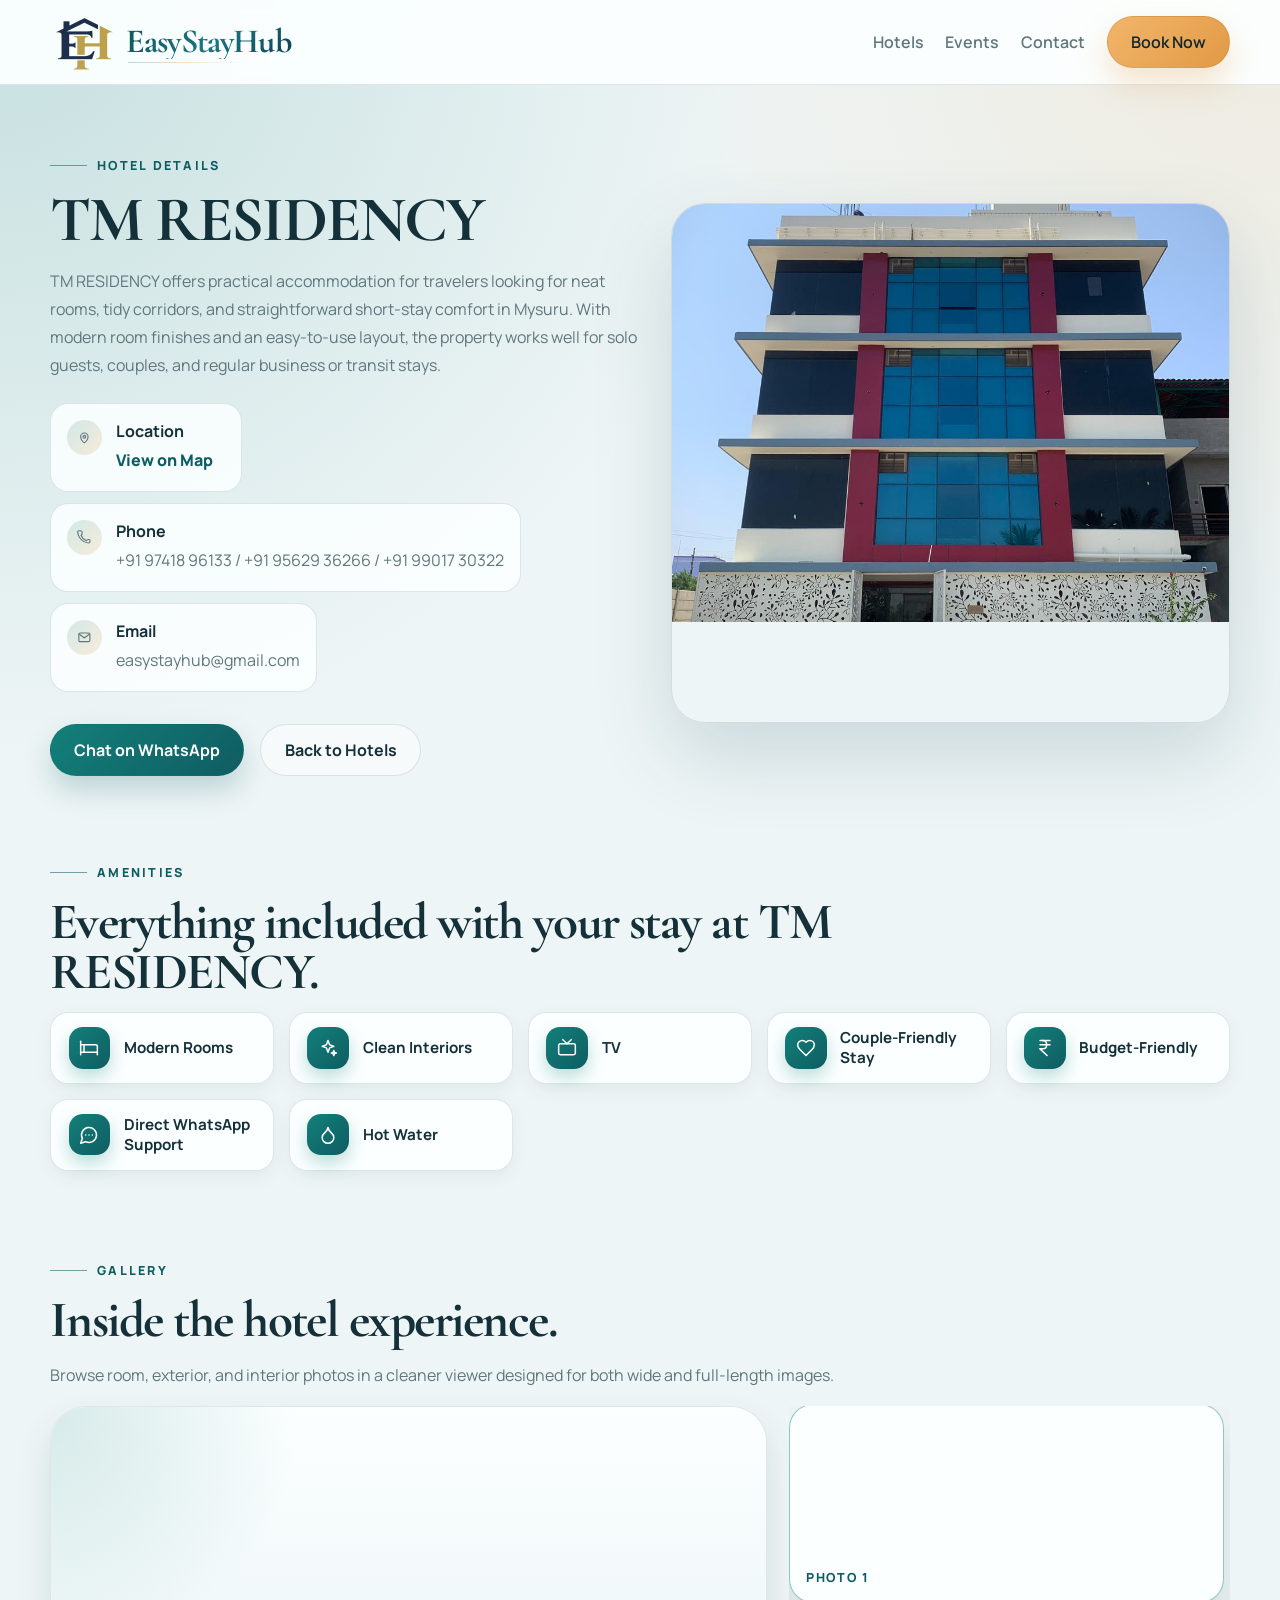
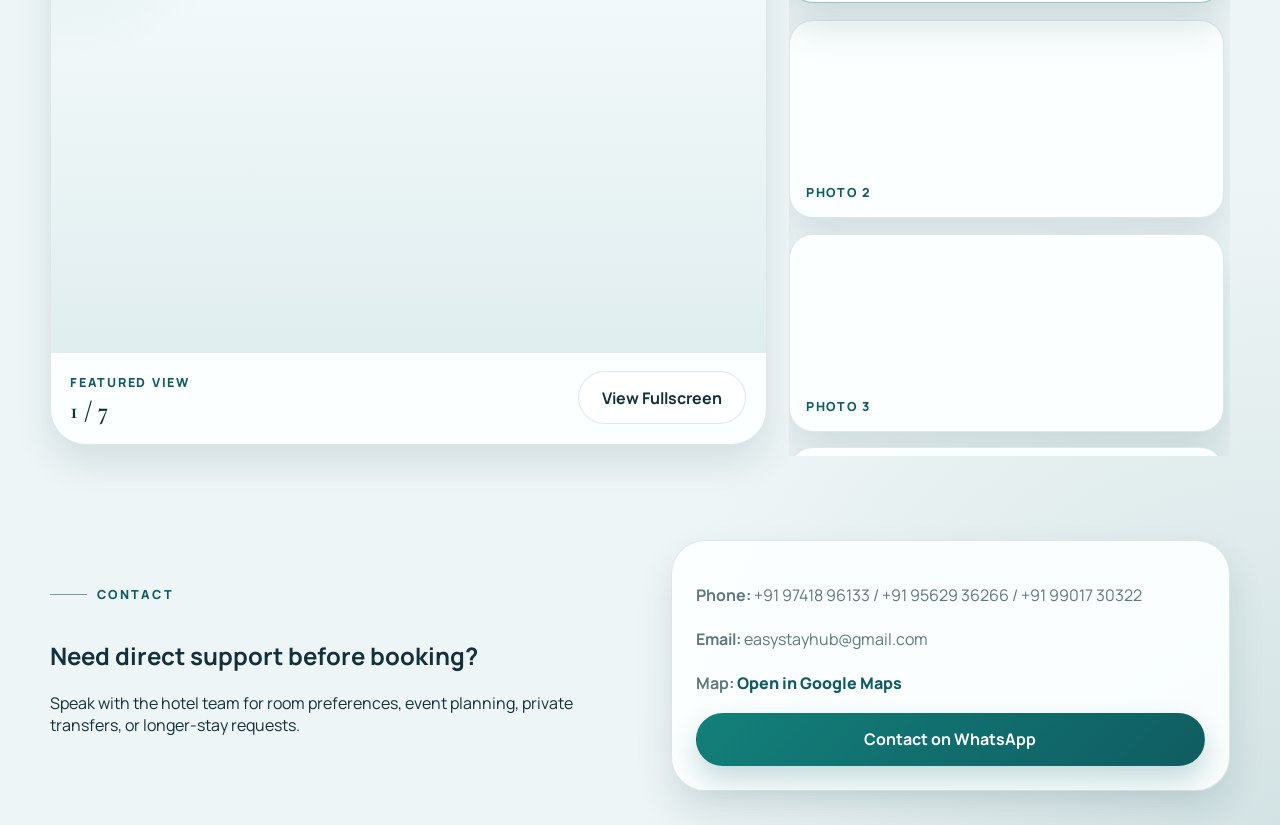
<file: tm-residency-mysore.html>
<!DOCTYPE html>
<html lang="en">
<head>
  <meta charset="UTF-8">
  <meta name="viewport" content="width=device-width, initial-scale=1.0">
  <title>TM Residency Mysore – Hotel on Ooty Road, Bonthagahalli | EasyStayHub</title>
  <meta name="description" content="TM Residency, Mysore – clean modern rooms on Ooty Road, Bonthagahalli. Ideal for school trips, group tours and families, with bus parking. Book direct via WhatsApp.">
  <meta name="keywords" content="TM Residency Mysore, T.M Residency Mysuru, hotel on Ooty Road Mysore, hotel near Bonthagahalli, hotels near Nanjangud Road Mysore, school trip hotel Mysore, group tour stay Mysore, bus parking hotel Mysore, budget hotel Mysore">
  <meta name="robots" content="index, follow, max-image-preview:large">
  <meta name="theme-color" content="#13807a">
  <link rel="canonical" href="https://www.easystayhub.in/tm-residency-mysore.html">
  <meta name="geo.region" content="IN-KA">
  <meta name="geo.placename" content="Mysuru, Karnataka">

  <meta property="og:type" content="website">
  <meta property="og:locale" content="en_IN">
  <meta property="og:site_name" content="EasyStayHub">
  <meta property="og:title" content="TM Residency Mysore – Hotel on Ooty Road, Bonthagahalli | EasyStayHub">
  <meta property="og:description" content="TM Residency, Mysore – clean modern rooms on Ooty Road, Bonthagahalli. Ideal for school trips, group tours and families, with bus parking. Book direct via WhatsApp.">
  <meta property="og:url" content="https://www.easystayhub.in/tm-residency-mysore.html">
  <meta property="og:image" content="https://www.easystayhub.in/assets/images/tm-residency/building-front.jpeg">

  <meta name="twitter:card" content="summary_large_image">
  <meta name="twitter:title" content="TM Residency Mysore – Hotel on Ooty Road, Bonthagahalli | EasyStayHub">
  <meta name="twitter:description" content="TM Residency, Mysore – clean modern rooms on Ooty Road, Bonthagahalli. Ideal for school trips, group tours and families, with bus parking. Book direct via WhatsApp.">
  <meta name="twitter:image" content="https://www.easystayhub.in/assets/images/tm-residency/building-front.jpeg">
  <link rel="preconnect" href="https://fonts.googleapis.com">
  <link rel="preconnect" href="https://fonts.gstatic.com" crossorigin>
  <link
    href="https://fonts.googleapis.com/css2?family=Cormorant+Garamond:wght@500;600;700&family=Manrope:wght@400;500;600;700;800&display=optional"
    rel="stylesheet"
  >
  <link rel="icon" type="image/png" sizes="32x32" href="https://www.easystayhub.in/assets/branding/logo-32.png">
  <link rel="icon" type="image/png" sizes="128x128" href="https://www.easystayhub.in/assets/branding/logo-128.png">
  <link rel="shortcut icon" href="https://www.easystayhub.in/assets/branding/logo-128.png" type="image/png">
  <link rel="apple-touch-icon" sizes="180x180" href="assets/branding/logo-clean-512.png">
  <link rel="stylesheet" href="css/styles.css">
  <!-- Google tag (gtag.js) -->
  <script async src="https://www.googletagmanager.com/gtag/js?id=G-RTJPG3TEYF"></script>
  <script>
    window.dataLayer = window.dataLayer || [];
    function gtag() {dataLayer.push(arguments);}
    gtag("js", new Date());
    gtag("config", "G-RTJPG3TEYF");
  </script>
  <script type="application/ld+json">
{
  "@context": "https://schema.org",
  "@graph": [
    {
      "@type": "Hotel",
      "@id": "https://www.easystayhub.in/tm-residency-mysore.html#hotel",
      "name": "T.M Residency Mysore",
      "alternateName": "TM RESIDENCY",
      "url": "https://www.easystayhub.in/tm-residency-mysore.html",
      "description": "TM RESIDENCY offers practical accommodation for travelers looking for neat rooms, tidy corridors, and straightforward short-stay comfort in Mysuru. With modern room finishes and an easy-to-use layout, the property works well for solo guests, couples, and regular business or transit stays.",
      "image": [
        "https://www.easystayhub.in/assets/images/tm-residency/building-front.jpeg",
        "https://www.easystayhub.in/assets/images/tm-residency/building-angle.jpeg",
        "https://www.easystayhub.in/assets/images/tm-residency/reception.jpeg",
        "https://www.easystayhub.in/assets/images/tm-residency/front.jpeg",
        "https://www.easystayhub.in/assets/images/tm-residency/room-1.jpeg",
        "https://www.easystayhub.in/assets/images/tm-residency/room-2.jpeg",
        "https://www.easystayhub.in/assets/images/tm-residency/gallery-1.jpeg"
      ],
      "telephone": "+91 97417 13339",
      "email": "easystayhub@gmail.com",
      "address": "Bonthagahalli, Mysore,Karnataka",
      "areaServed": [
        {
          "@type": "Place",
          "name": "Ooty Road, Mysuru"
        },
        {
          "@type": "Place",
          "name": "Bonthagahalli, Mysuru"
        },
        {
          "@type": "Place",
          "name": "Mysuru"
        }
      ],
      "keywords": "TM Residency Mysore, T.M Residency Mysuru, hotel on Ooty Road Mysore, hotel near Bonthagahalli, hotels near Nanjangud Road Mysore, school trip hotel Mysore, group tour stay Mysore, bus parking hotel Mysore, budget hotel Mysore",
      "amenityFeature": [
        {
          "@type": "LocationFeatureSpecification",
          "name": "Modern Rooms",
          "value": true
        },
        {
          "@type": "LocationFeatureSpecification",
          "name": "Clean Interiors",
          "value": true
        },
        {
          "@type": "LocationFeatureSpecification",
          "name": "TV",
          "value": true
        },
        {
          "@type": "LocationFeatureSpecification",
          "name": "Couple-Friendly Stay",
          "value": true
        },
        {
          "@type": "LocationFeatureSpecification",
          "name": "Budget-Friendly",
          "value": true
        },
        {
          "@type": "LocationFeatureSpecification",
          "name": "Direct WhatsApp Support",
          "value": true
        },
        {
          "@type": "LocationFeatureSpecification",
          "name": "Hot Water",
          "value": true
        }
      ],
      "brand": {
        "@type": "Brand",
        "name": "EasyStayHub"
      }
    },
    {
      "@type": "BreadcrumbList",
      "itemListElement": [
        {
          "@type": "ListItem",
          "position": 1,
          "name": "EasyStayHub",
          "item": "https://www.easystayhub.in/"
        },
        {
          "@type": "ListItem",
          "position": 2,
          "name": "Hotels in Mysore",
          "item": "https://www.easystayhub.in/#rooms"
        },
        {
          "@type": "ListItem",
          "position": 3,
          "name": "T.M Residency Mysore",
          "item": "https://www.easystayhub.in/tm-residency-mysore.html"
        }
      ]
    }
  ]
}
  </script>
</head>
<body>
  <div class="site-shell">
    <header class="header header--solid" id="header">
      <div class="container header__inner">
        <a class="brand" href="index.html" aria-label="EasyStayHub home">
          <img
            class="brand__icon"
            src="assets/branding/logo-clean-256.png"
            alt="EasyStayHub logo"
            width="256"
            height="256"
            fetchpriority="high"
            decoding="async"
          >
          <span class="brand__wordmark">EasyStayHub</span>
        </a>
        <nav class="nav nav--static">
          <a href="index.html#rooms">Hotels</a>
          <a href="index.html#events">Events</a>
          <a href="index.html#booking">Contact</a>
          <a class="button button--sm button--dark" href="index.html#booking">Book Now</a>
        </nav>
      </div>
    </header>

    <main id="hotelDetails" data-hotel="tm-residency">
    <section class="detail-hero">
      <div class="container detail-hero__layout">
        <div class="detail-hero__copy">
          <span class="eyebrow">Hotel Details</span>
          <h1>TM RESIDENCY</h1>
          <p class="detail-hero__lead">TM RESIDENCY offers practical accommodation for travelers looking for neat rooms, tidy corridors, and straightforward short-stay comfort in Mysuru. With modern room finishes and an easy-to-use layout, the property works well for solo guests, couples, and regular business or transit stays.</p>
          <div class="detail-hero__info">
            <div><span class="ui-icon ui-icon--location" aria-hidden="true"><svg viewBox="0 0 24 24" fill="none" stroke="currentColor" stroke-width="1.8" stroke-linecap="round" stroke-linejoin="round"><path d="M12 21s-6-4.35-6-10a6 6 0 1 1 12 0c0 5.65-6 10-6 10Z"></path><circle cx="12" cy="11" r="2.2"></circle></svg></span><div><strong>Location</strong><span><a class="text-link" href="https://www.google.com/maps/search/?api=1&query=TM%20RESIDENCY%2C%20Bonthagahalli%2C%20Mysore%2CKarnataka" target="_blank" rel="noreferrer">View on Map</a></span></div></div>
            <div><span class="ui-icon ui-icon--phone" aria-hidden="true"><svg viewBox="0 0 24 24" fill="none" stroke="currentColor" stroke-width="1.8" stroke-linecap="round" stroke-linejoin="round"><path d="M21 16.2v3a2 2 0 0 1-2.18 2 19.82 19.82 0 0 1-8.64-3.08 19.5 19.5 0 0 1-6-6A19.82 19.82 0 0 1 1.1 3.44 2 2 0 0 1 3.09 1.3h3a2 2 0 0 1 2 1.72l.34 2.57a2 2 0 0 1-.57 1.72L6.5 8.66a16 16 0 0 0 8.84 8.84l1.35-1.36a2 2 0 0 1 1.72-.57l2.57.34A2 2 0 0 1 21 16.2Z"></path></svg></span><div><strong>Phone</strong><span>+91 97418 96133 / +91 95629 36266 / +91 99017 30322</span></div></div>
            <div><span class="ui-icon ui-icon--email" aria-hidden="true"><svg viewBox="0 0 24 24" fill="none" stroke="currentColor" stroke-width="1.8" stroke-linecap="round" stroke-linejoin="round"><rect x="3" y="5" width="18" height="14" rx="2"></rect><path d="m4 7 8 6 8-6"></path></svg></span><div><strong>Email</strong><span>easystayhub@gmail.com</span></div></div>
          </div>
          <div class="hero__actions">
            <a class="button" href="https://wa.me/919741713339" target="_blank" rel="noreferrer">Chat on WhatsApp</a>
            <a class="button button--ghost" href="index.html#rooms">Back to Hotels</a>
          </div>
        </div>
        <div class="detail-hero__visual">
          <img src="assets/images/tm-residency/building-front.jpeg" alt="TM RESIDENCY exterior in Mysuru" width="1200" height="900" fetchpriority="high" decoding="async">
        </div>
      </div>
    </section>

    <section class="section">
      <div class="container">
        <div class="section-heading">
          <span class="eyebrow">Amenities</span>
          <h2>Everything included with your stay at TM RESIDENCY.</h2>
        </div>
        <div class="detail-amenities">
          <div class="detail-amenity"><span class="ui-icon ui-icon--amenity" aria-hidden="true"><svg viewBox="0 0 24 24" fill="none" stroke="currentColor" stroke-width="1.8" stroke-linecap="round" stroke-linejoin="round"><path d="M2 4v16"></path><path d="M2 8h18a2 2 0 0 1 2 2v10"></path><path d="M2 17h20"></path><path d="M6 8v9"></path></svg></span><span>Modern Rooms</span></div><div class="detail-amenity"><span class="ui-icon ui-icon--amenity" aria-hidden="true"><svg viewBox="0 0 24 24" fill="none" stroke="currentColor" stroke-width="1.8" stroke-linecap="round" stroke-linejoin="round"><path d="M12 3l1.9 5.1L19 10l-5.1 1.9L12 17l-1.9-5.1L5 10l5.1-1.9z"></path><path d="M19 15l.8 2.2L22 18l-2.2.8L19 21l-.8-2.2L16 18l2.2-.8z"></path></svg></span><span>Clean Interiors</span></div><div class="detail-amenity"><span class="ui-icon ui-icon--amenity" aria-hidden="true"><svg viewBox="0 0 24 24" fill="none" stroke="currentColor" stroke-width="1.8" stroke-linecap="round" stroke-linejoin="round"><rect x="2" y="7" width="20" height="13" rx="2"></rect><path d="m17 2-5 5-5-5"></path></svg></span><span>TV</span></div><div class="detail-amenity"><span class="ui-icon ui-icon--amenity" aria-hidden="true"><svg viewBox="0 0 24 24" fill="none" stroke="currentColor" stroke-width="1.8" stroke-linecap="round" stroke-linejoin="round"><path d="M19 14c1.49-1.46 3-3.21 3-5.5A5.5 5.5 0 0 0 16.5 3c-1.76 0-3 .5-4.5 2-1.5-1.5-2.74-2-4.5-2A5.5 5.5 0 0 0 2 8.5c0 2.3 1.5 4.05 3 5.5l7 7Z"></path></svg></span><span>Couple-Friendly Stay</span></div><div class="detail-amenity"><span class="ui-icon ui-icon--amenity" aria-hidden="true"><svg viewBox="0 0 24 24" fill="none" stroke="currentColor" stroke-width="1.8" stroke-linecap="round" stroke-linejoin="round"><path d="M6 3h12"></path><path d="M6 8h12"></path><path d="m6 13 8.5 8"></path><path d="M6 13h3"></path><path d="M9 13c6.67 0 6.67-10 0-10"></path></svg></span><span>Budget-Friendly</span></div><div class="detail-amenity"><span class="ui-icon ui-icon--amenity" aria-hidden="true"><svg viewBox="0 0 24 24" fill="none" stroke="currentColor" stroke-width="1.8" stroke-linecap="round" stroke-linejoin="round"><path d="M7.9 20A9 9 0 1 0 4 16.1L2 22Z"></path><path d="M8 12h.01"></path><path d="M12 12h.01"></path><path d="M16 12h.01"></path></svg></span><span>Direct WhatsApp Support</span></div><div class="detail-amenity"><span class="ui-icon ui-icon--amenity" aria-hidden="true"><svg viewBox="0 0 24 24" fill="none" stroke="currentColor" stroke-width="1.8" stroke-linecap="round" stroke-linejoin="round"><path d="M12 22a7 7 0 0 0 7-7c0-2-1-3.9-3-5.5S12.5 5.5 12 3c-.5 2.5-2 4.9-4 6.5S5 13 5 15a7 7 0 0 0 7 7z"></path></svg></span><span>Hot Water</span></div>
        </div>
      </div>
    </section>

    <section class="section">
      <div class="container">
        <div class="section-heading">
          <span class="eyebrow">Gallery</span>
          <h2>Inside the hotel experience.</h2>
          <p>Browse room, exterior, and interior photos in a cleaner viewer designed for both wide and full-length images.</p>
        </div>
        <div class="detail-gallery" data-gallery-root>
          <div class="detail-gallery__stage">
            <div class="detail-gallery__stage-media">
              <img
                src="assets/images/tm-residency/building-front.jpeg"
                alt="Deluxe AC Room at TM RESIDENCY Mysuru"
                class="detail-gallery__stage-image"
                data-gallery-stage
                width="1200"
                height="900"
                decoding="async"
              >
            </div>
            <div class="detail-gallery__stage-bar">
              <div>
                <span class="detail-gallery__label">Featured View</span>
                <strong class="detail-gallery__counter" data-gallery-stage-counter>1 / 7</strong>
              </div>
              <button class="button button--ghost detail-gallery__expand" type="button" data-gallery-open>
                View Fullscreen
              </button>
            </div>
          </div>
          <div class="detail-gallery__rail" data-gallery-rail>
            
                  <button
                    class="detail-gallery__thumb is-active"
                    type="button"
                    data-gallery-index="0"
                    aria-label="View image 1"
                    aria-pressed="true"
                  >
                    <img src="assets/images/tm-residency/building-front.jpeg" alt="TM RESIDENCY exterior in Mysuru" width="1200" height="900" loading="lazy" decoding="async">
                    <span class="detail-gallery__thumb-meta">Photo 1</span>
                  </button>
                
                  <button
                    class="detail-gallery__thumb"
                    type="button"
                    data-gallery-index="1"
                    aria-label="View image 2"
                    aria-pressed="false"
                  >
                    <img src="assets/images/tm-residency/building-angle.jpeg" alt="Deluxe AC Room at TM RESIDENCY Mysuru" width="1200" height="900" loading="lazy" decoding="async">
                    <span class="detail-gallery__thumb-meta">Photo 2</span>
                  </button>
                
                  <button
                    class="detail-gallery__thumb"
                    type="button"
                    data-gallery-index="2"
                    aria-label="View image 3"
                    aria-pressed="false"
                  >
                    <img src="assets/images/tm-residency/reception.jpeg" alt="Deluxe AC Room at TM RESIDENCY Mysuru" width="1200" height="900" loading="lazy" decoding="async">
                    <span class="detail-gallery__thumb-meta">Photo 3</span>
                  </button>
                
                  <button
                    class="detail-gallery__thumb"
                    type="button"
                    data-gallery-index="3"
                    aria-label="View image 4"
                    aria-pressed="false"
                  >
                    <img src="assets/images/tm-residency/front.jpeg" alt="Deluxe AC Room at TM RESIDENCY Mysuru" width="1200" height="900" loading="lazy" decoding="async">
                    <span class="detail-gallery__thumb-meta">Photo 4</span>
                  </button>
                
                  <button
                    class="detail-gallery__thumb"
                    type="button"
                    data-gallery-index="4"
                    aria-label="View image 5"
                    aria-pressed="false"
                  >
                    <img src="assets/images/tm-residency/room-1.jpeg" alt="Deluxe AC Room at TM RESIDENCY Mysuru" width="1200" height="900" loading="lazy" decoding="async">
                    <span class="detail-gallery__thumb-meta">Photo 5</span>
                  </button>
                
                  <button
                    class="detail-gallery__thumb"
                    type="button"
                    data-gallery-index="5"
                    aria-label="View image 6"
                    aria-pressed="false"
                  >
                    <img src="assets/images/tm-residency/room-2.jpeg" alt="Deluxe AC Room at TM RESIDENCY Mysuru" width="1200" height="900" loading="lazy" decoding="async">
                    <span class="detail-gallery__thumb-meta">Photo 6</span>
                  </button>
                
                  <button
                    class="detail-gallery__thumb"
                    type="button"
                    data-gallery-index="6"
                    aria-label="View image 7"
                    aria-pressed="false"
                  >
                    <img src="assets/images/tm-residency/gallery-1.jpeg" alt="Deluxe AC Room at TM RESIDENCY Mysuru" width="1200" height="900" loading="lazy" decoding="async">
                    <span class="detail-gallery__thumb-meta">Photo 7</span>
                  </button>
                
          </div>
        </div>
      </div>
    </section>

    <section class="section">
      <div class="container detail-contact">
        <div>
          <span class="eyebrow">Contact</span>
          <h2>Need direct support before booking?</h2>
          <p>Speak with the hotel team for room preferences, event planning, private transfers, or longer-stay requests.</p>
        </div>
        <div class="detail-contact__card">
          <p><strong>Phone:</strong> +91 97418 96133 / +91 95629 36266 / +91 99017 30322</p>
          <p><strong>Email:</strong> easystayhub@gmail.com</p>
          <p><strong>Map:</strong> <a class="text-link" href="https://www.google.com/maps/search/?api=1&query=TM%20RESIDENCY%2C%20Bonthagahalli%2C%20Mysore%2CKarnataka" target="_blank" rel="noreferrer">Open in Google Maps</a></p>
          <a class="button button--full" href="https://wa.me/919741713339" target="_blank" rel="noreferrer">Contact on WhatsApp</a>
        </div>
      </div>
    </section>

    <div class="gallery-lightbox" data-gallery-modal hidden>
      <button class="gallery-lightbox__backdrop" type="button" aria-label="Close gallery" data-gallery-close></button>
      <div class="gallery-lightbox__dialog" role="dialog" aria-modal="true" aria-label="TM RESIDENCY image gallery">
        <button class="gallery-lightbox__close" type="button" aria-label="Close gallery" data-gallery-close>&times;</button>
        <button class="gallery-lightbox__nav gallery-lightbox__nav--prev" type="button" aria-label="Previous image" data-gallery-prev>&lsaquo;</button>
        <figure class="gallery-lightbox__figure">
          <img src="assets/images/tm-residency/building-front.jpeg" alt="Deluxe AC Room at TM RESIDENCY Mysuru" width="1200" height="900" data-gallery-modal-image decoding="async">
          <figcaption class="gallery-lightbox__caption">
            <span>TM RESIDENCY</span>
            <strong data-gallery-modal-counter>1 / 7</strong>
          </figcaption>
        </figure>
        <button class="gallery-lightbox__nav gallery-lightbox__nav--next" type="button" aria-label="Next image" data-gallery-next>&rsaquo;</button>
      </div>
    </div>
  </main>
  </div>

  <script src="js/hotels.js" defer></script>
  <script src="js/main.js" defer></script>
</body>
</html>
</file>
<file: css/styles.css>
:root {
  --bg: #eef5f6;
  --surface: #fcffff;
  --surface-soft: #dcebed;
  --text: #143038;
  --muted: #60777d;
  --line: rgba(20, 48, 56, 0.12);
  --brand: #13807a;
  --brand-strong: #0f5c61;
  --brand-accent: #f2b56b;
  --dark: #0d1d22;
  --white: #ffffff;
  --shadow-lg: 0 32px 80px rgba(15, 64, 73, 0.16);
  --shadow-md: 0 18px 36px rgba(15, 64, 73, 0.12);
  --radius-xl: 34px;
  --radius-lg: 24px;
  --radius-md: 18px;
  --container: 1180px;
  --header-height: 84px;
}

*,
*::before,
*::after {
  box-sizing: border-box;
}

html {
  scroll-behavior: smooth;
}

body {
  margin: 0;
  color: var(--text);
  font-family: "Manrope", sans-serif;
  background:
    radial-gradient(circle at top left, rgba(19, 128, 122, 0.18), transparent 28%),
    radial-gradient(circle at top right, rgba(242, 181, 107, 0.16), transparent 24%),
    radial-gradient(circle at bottom right, rgba(15, 92, 97, 0.12), transparent 24%),
    var(--bg);
}

body.has-modal-open {
  overflow: hidden;
}

img {
  display: block;
  width: 100%;
  height: auto;
}

[hidden] {
  display: none !important;
}

section img,
.hotel-card img,
.event-card img,
.detail-gallery__thumb img,
.detail-gallery__stage-image,
.gallery-lightbox__figure img {
  content-visibility: auto;
}

a {
  color: inherit;
  text-decoration: none;
}

button,
input,
select {
  font: inherit;
}

.container {
  width: min(calc(100% - 2rem), var(--container));
  margin: 0 auto;
}

.site-shell {
  overflow: clip;
}

.topbar {
  background: var(--dark);
  color: rgba(255, 255, 255, 0.82);
}

.topbar__inner,
.topbar__contact,
.topbar__links,
.header__inner,
.nav,
.hero__actions,
.hero__features,
.room-meta,
.topbar__contact {
  display: flex;
  align-items: center;
}

.topbar__inner {
  min-height: 42px;
  justify-content: space-between;
  gap: 1rem;
  font-size: 0.87rem;
}

.topbar__contact,
.topbar__links {
  gap: 1.4rem;
}

.header {
  position: sticky;
  top: 0;
  z-index: 20;
  backdrop-filter: blur(16px);
  background: rgba(238, 245, 246, 0.74);
  border-bottom: 1px solid transparent;
  transition: background-color 0.25s ease, border-color 0.25s ease, box-shadow 0.25s ease;
}

.header.is-scrolled {
  background: rgba(252, 255, 255, 0.92);
  border-color: var(--line);
  box-shadow: 0 14px 30px rgba(15, 64, 73, 0.08);
}

.header__inner {
  min-height: var(--header-height);
  justify-content: space-between;
  gap: 1rem;
}

.brand {
  display: inline-flex;
  align-items: center;
  gap: 0.75rem;
  flex-shrink: 0;
  transition: transform 0.24s ease;
}

.brand__icon {
  display: block;
  width: 4rem;
  height: 4rem;
  object-fit: contain;
  flex-shrink: 0;
  padding: 0;
  border-radius: 0;
  background: transparent;
  border: 0;
  box-shadow: none;
  animation: brandFloat 5.8s ease-in-out infinite;
}

.brand__wordmark {
  font-family: "Cormorant Garamond", serif;
  font-size: 2.12rem;
  font-weight: 700;
  line-height: 1;
  letter-spacing: -0.025em;
  background: linear-gradient(135deg, #0f5c61 10%, #1b7781 52%, #0d3f53 100%);
  -webkit-background-clip: text;
  background-clip: text;
  color: transparent;
  text-shadow: none;
  position: relative;
  animation: brandReveal 0.9s ease-out both;
}

.brand__wordmark::after {
  content: "";
  position: absolute;
  left: 0.1rem;
  bottom: -0.28rem;
  width: calc(100% - 0.2rem);
  height: 1px;
  background: linear-gradient(90deg, rgba(15, 92, 97, 0.3), rgba(242, 181, 107, 0.5), rgba(15, 92, 97, 0));
  transform: scaleX(0.72);
  transform-origin: left center;
  opacity: 0.8;
  transition: transform 0.24s ease, opacity 0.24s ease;
}

.hero__content h1,
.hero-card--review h2,
.section-copy h2,
.section-heading h2,
.room-feature__content h3,
.room-card__body h3,
.amenity-card__body h3,
.testimonial h3,
.offer-card__body h3,
.cta-panel__copy h2,
.footer h3 {
  font-family: "Cormorant Garamond", serif;
}

.brand__icon--footer {
  background: transparent;
  border: 0;
}

.brand__wordmark--footer {
  background: linear-gradient(135deg, rgba(255, 255, 255, 0.98), rgba(214, 239, 236, 0.92));
  -webkit-background-clip: text;
  background-clip: text;
  color: transparent;
}

.brand__wordmark--footer::after {
  background: linear-gradient(90deg, rgba(255, 255, 255, 0.36), rgba(242, 181, 107, 0.55), rgba(255, 255, 255, 0));
}

.brand:hover,
.brand:focus-visible {
  transform: translateY(-1px);
}

.brand:hover .brand__wordmark::after,
.brand:focus-visible .brand__wordmark::after {
  transform: scaleX(1);
  opacity: 1;
}

.brand:hover .brand__icon,
.brand:focus-visible .brand__icon {
  animation-duration: 2.8s;
}

@keyframes brandReveal {
  from {
    opacity: 0;
    transform: translateY(8px);
    letter-spacing: 0.01em;
  }

  to {
    opacity: 1;
    transform: translateY(0);
    letter-spacing: -0.025em;
  }
}

@keyframes brandFloat {
  0%,
  100% {
    transform: translateY(0);
  }

  50% {
    transform: translateY(-2px);
  }
}

.nav {
  gap: 1.35rem;
}

.nav a {
  color: var(--muted);
  font-weight: 600;
  transition: color 0.2s ease;
}

.nav a:hover,
.nav a:focus-visible {
  color: var(--text);
}

.nav-toggle {
  display: none;
  width: 3rem;
  height: 3rem;
  padding: 0;
  border: 0;
  border-radius: 50%;
  background: var(--surface);
  box-shadow: var(--shadow-md);
  cursor: pointer;
}

.nav-toggle span {
  display: block;
  width: 18px;
  height: 2px;
  margin: 5px auto;
  background: var(--text);
  transition: transform 0.2s ease;
}

.nav-toggle.is-active span:first-child {
  transform: translateY(7px) rotate(45deg);
}

.nav-toggle.is-active span:last-child {
  transform: translateY(-7px) rotate(-45deg);
}

.button {
  display: inline-flex;
  align-items: center;
  justify-content: center;
  min-height: 52px;
  padding: 0.9rem 1.45rem;
  border: 1px solid transparent;
  border-radius: 999px;
  background: linear-gradient(135deg, var(--brand), var(--brand-strong));
  color: var(--white);
  font-weight: 700;
  box-shadow: 0 14px 28px rgba(15, 92, 97, 0.22);
  transition: transform 0.2s ease, box-shadow 0.2s ease;
}

.button:hover,
.button:focus-visible {
  transform: translateY(-1px);
  box-shadow: 0 18px 34px rgba(15, 92, 97, 0.28);
}

.button--ghost {
  background: rgba(255, 255, 255, 0.5);
  color: var(--text);
  border-color: var(--line);
  box-shadow: none;
}

.button--sm,
.button--dark {
  min-height: 44px;
}

.button--dark {
  background: linear-gradient(135deg, #f2b56b, #e29a45);
  color: #10272d;
  border-color: rgba(162, 98, 24, 0.18);
  box-shadow: 0 16px 30px rgba(226, 154, 69, 0.26);
}

.button--dark:hover,
.button--dark:focus-visible {
  box-shadow: 0 20px 34px rgba(226, 154, 69, 0.34);
}

.nav a.button--dark {
  color: #10272d;
}

.button--full {
  width: 100%;
}

.eyebrow {
  display: inline-flex;
  align-items: center;
  gap: 0.65rem;
  margin-bottom: 1rem;
  color: var(--brand-strong);
  font-size: 0.78rem;
  font-weight: 800;
  text-transform: uppercase;
  letter-spacing: 0.18em;
}

.eyebrow::before {
  content: "";
  width: 2.3rem;
  height: 1px;
  background: currentColor;
  opacity: 0.55;
}

.eyebrow--small {
  font-size: 0.72rem;
  margin-bottom: 0.7rem;
}

.hero {
  padding: 1.6rem 0 1.2rem;
}

.hero,
.detail-hero,
.footer {
  content-visibility: visible;
}

.hero__layout,
.section-grid,
.rooms-grid,
.cta-panel,
.footer__grid {
  display: grid;
  gap: 2rem;
}

.hero__layout {
  grid-template-columns: 1.02fr 0.98fr;
  align-items: center;
}

.hero__content h1 {
  margin: 0;
  font-size: clamp(2.4rem, 4.2vw, 4.1rem);
  line-height: 0.96;
  letter-spacing: -0.03em;
}

.hero__lead,
.section-copy p,
.section-heading p,
.room-feature__content p,
.room-card__body p,
.amenity-card__body p,
.testimonial span,
.offer-card__body p,
.cta-panel__copy p,
.footer p,
.footer__summary,
.location-list {
  color: var(--muted);
  line-height: 1.8;
}

.hero__lead {
  margin: 0.75rem 0 0;
  max-width: 41rem;
  font-size: 1rem;
}

.hero__features {
  flex-wrap: wrap;
  gap: 0.8rem;
  margin-top: 0.9rem;
}

.hero-feature {
  padding: 0.55rem 0.82rem;
  border-radius: 999px;
  background: rgba(252, 255, 255, 0.78);
  border: 1px solid var(--line);
  font-size: 0.84rem;
  font-weight: 700;
}

.hero__actions {
  gap: 1rem;
  flex-wrap: wrap;
  margin-top: 1rem;
}

.hero-search,
.hotel-filter {
  margin-top: 1rem;
  display: grid;
  gap: 0.7rem;
  width: min(100%, 34rem);
  padding: 0;
  border: 0;
  background: transparent;
  box-shadow: none;
}

.hotel-filter {
  margin: 0 0 1.1rem;
  width: min(100%, 30rem);
  padding: 0.8rem;
  border: 1px solid rgba(19, 128, 122, 0.18);
  border-radius: 16px;
  background: linear-gradient(180deg, rgba(255, 255, 255, 0.58), rgba(220, 235, 237, 0.52));
}

.hero-search__copy {
  display: grid;
  gap: 0.2rem;
}

.hero-search__copy strong {
  font-size: 1.05rem;
}

.hero-search__copy span {
  color: var(--muted);
  font-weight: 600;
}

.hero-search__controls {
  display: grid;
  grid-template-columns: minmax(0, 1fr) auto;
  gap: 0.65rem;
  align-items: center;
}

.hero-search__controls input,
.hotel-filter__field select {
  min-height: 52px;
  padding: 0.7rem 0.85rem;
  border: 1px solid var(--line);
  border-radius: 14px;
  background: var(--white);
  color: var(--text);
  width: 100%;
}

.hotel-filter__field select {
  appearance: none;
  -webkit-appearance: none;
  -moz-appearance: none;
  padding-right: 2.5rem;
  font-weight: 700;
  background-color: rgba(255, 255, 255, 0.96);
}

.hero-search__controls input:focus,
.hotel-filter__field select:focus {
  outline: 0;
  border-color: rgba(19, 128, 122, 0.45);
  box-shadow: 0 0 0 3px rgba(19, 128, 122, 0.12);
}

.hero-search__controls .button {
  min-width: 120px;
}

.hero-search__message {
  margin: 0;
  min-height: 1.3rem;
  color: var(--brand-strong);
  font-weight: 700;
  font-size: 0.88rem;
}

.hero__visual {
  position: relative;
  min-height: 430px;
}

.hero-card {
  position: absolute;
  border-radius: var(--radius-xl);
  overflow: hidden;
  box-shadow: var(--shadow-lg);
}

.hero-card--main {
  inset: 0 1.5rem 2.4rem 0;
}

.hero-card--main img,
.about-visual__frame img,
.about-visual__secondary img,
.room-feature__image img,
.room-card img,
.amenity-card img,
.offer-card img,
.location-visual img,
.gallery-item img {
  height: 100%;
  object-fit: cover;
}

.hero-card--review {
  right: 0;
  bottom: 0.6rem;
  width: min(18rem, 78%);
  min-height: 185px;
  padding: 0.85rem;
  background: rgba(252, 255, 255, 0.9);
  backdrop-filter: blur(14px);
  display: flex;
  flex-direction: column;
  font-size: 0;
}

.hero-card--review .stars,
.hero-card--review .guest,
.hero-card--review > p,
.hero-spotlight__footer {
  display: none;
}

.hero-spotlight__eyebrow {
  display: inline-block;
  margin-bottom: 0.3rem;
  color: var(--brand-strong);
  font-size: 0.66rem;
  font-weight: 800;
  letter-spacing: 0.14em;
  text-transform: uppercase;
}

.stars {
  color: var(--brand-accent);
  letter-spacing: 0.12em;
  font-size: 0.92rem;
  font-weight: 800;
}

.hero-card--review h2 {
  margin: 0.15rem 0 0.45rem;
  font-size: 1.18rem;
  min-height: auto;
  line-height: 1.15;
}

.hero-card--review p,
.about-visual__panel p {
  margin: 0;
  line-height: 1.6;
}

.hero-spotlight__media {
  display: block;
  margin-top: 0.2rem;
  overflow: hidden;
  border-radius: 1.1rem;
  border: 1px solid rgba(20, 48, 56, 0.08);
  box-shadow: 0 12px 24px rgba(15, 64, 73, 0.08);
  flex: 1;
}

.hero-spotlight__media img {
  width: 100%;
  height: 100%;
  min-height: 95px;
  object-fit: cover;
}

.guest {
  display: flex;
  align-items: center;
  gap: 0.8rem;
  margin-top: 0.8rem;
}

.guest img {
  width: 3rem;
  height: 3rem;
  border-radius: 50%;
  object-fit: cover;
}

.guest span {
  font-weight: 700;
}

.hero__stats {
  display: grid;
  grid-template-columns: repeat(4, minmax(0, 1fr));
  gap: 1rem;
  margin-top: 0.35rem;
}

.stat-card,
.amenity-card__body,
.offer-card__body,
.testimonial,
.booking-form,
.location-visual,
.feature-panel {
  border-radius: var(--radius-lg);
}

.stat-card {
  padding: 1rem;
  background: rgba(252, 255, 255, 0.86);
  border: 1px solid var(--line);
}

.stat-card strong {
  display: block;
  margin-bottom: 0.2rem;
  font-size: 1.75rem;
  line-height: 1;
}

.stat-card span {
  font-size: 0.95rem;
}

.section {
  padding: 3rem 0 2.2rem;
  content-visibility: auto;
  contain-intrinsic-size: 700px;
}

.section-grid {
  grid-template-columns: 1.02fr 0.98fr;
  align-items: center;
}

.section-grid--reverse {
  grid-template-columns: 0.95fr 1.05fr;
}

.section-copy h2,
.section-heading h2,
.cta-panel__copy h2 {
  margin: 0;
  font-size: clamp(2.5rem, 4vw, 4rem);
  line-height: 0.98;
  letter-spacing: -0.03em;
}

.about__stats {
  display: grid;
  grid-template-columns: repeat(3, minmax(0, 1fr));
  gap: 1rem;
  margin-top: 1.8rem;
  margin-bottom: 1.8rem;
}

.about__stats div {
  padding: 1rem;
  border-radius: var(--radius-md);
  background: rgba(252, 255, 255, 0.82);
  border: 1px solid var(--line);
}

.about__stats strong {
  display: block;
  margin-bottom: 0.35rem;
  font-size: 1.8rem;
}

.about-visual {
  position: relative;
  min-height: 620px;
}

.about-visual__frame {
  position: absolute;
  inset: 0 3.6rem 4.8rem 0;
  overflow: hidden;
  border-radius: var(--radius-xl);
  box-shadow: var(--shadow-lg);
}

.about-visual__secondary {
  position: absolute;
  right: 0;
  top: 3rem;
  width: min(14rem, 42%);
  height: 13rem;
  overflow: hidden;
  border-radius: var(--radius-lg);
  box-shadow: var(--shadow-md);
}

.about-visual__panel {
  position: absolute;
  left: 1rem;
  bottom: 0;
  width: min(16rem, 60%);
  padding: 1.35rem;
  border-radius: var(--radius-lg);
  background: rgba(252, 255, 255, 0.94);
  box-shadow: var(--shadow-md);
}

.about-visual__panel span {
  display: block;
  margin-bottom: 0.35rem;
  font-family: "Cormorant Garamond", serif;
  font-size: 2.4rem;
}

.section-heading {
  max-width: 52rem;
  margin-bottom: 0.9rem;
}

.section-heading--split {
  max-width: none;
  display: grid;
  grid-template-columns: 1fr minmax(18rem, 27rem);
  gap: 1.6rem;
  align-items: end;
}

.rooms-grid {
  grid-template-columns: 1.25fr 0.95fr;
  align-items: start;
}

.hotel-grid,
.event-grid,
.detail-amenities,
.detail-gallery {
  display: grid;
  gap: 1.2rem;
}

.hotel-grid {
  grid-template-columns: repeat(3, minmax(0, 1fr));
  align-items: stretch;
  min-height: 760px;
}

.hotel-grid__mobile-intro {
  display: none;
}

.hotel-grid__mobile-eyebrow {
  display: inline-flex;
  align-items: center;
  width: fit-content;
  padding: 0.35rem 0.7rem;
  border-radius: 999px;
  background: rgba(19, 128, 122, 0.12);
  color: var(--brand-strong);
  font-size: 0.72rem;
  font-weight: 800;
  letter-spacing: 0.14em;
  text-transform: uppercase;
}

.hotel-location-group,
.hotel-location-group__head,
.hotel-location-group__rail {
  display: grid;
}

.hotel-location-group {
  gap: 0.8rem;
}

.hotel-location-group__head {
  grid-template-columns: minmax(0, 1fr) auto;
  align-items: end;
  gap: 0.75rem;
}

.hotel-location-group__head h3 {
  margin: 0;
  font-family: "Cormorant Garamond", serif;
  font-size: 2rem;
  line-height: 0.95;
  letter-spacing: -0.03em;
}

.hotel-location-group__head span {
  color: var(--brand-strong);
  font-size: 0.78rem;
  font-weight: 800;
  letter-spacing: 0.12em;
  text-transform: uppercase;
}

.hotel-location-group__rail {
  grid-auto-flow: column;
}

.hotel-grid__empty {
  margin: 0;
  padding: 1rem;
  border-radius: var(--radius-md);
  border: 1px solid var(--line);
  background: rgba(252, 255, 255, 0.88);
  color: var(--muted);
  font-weight: 700;
}

.hotel-filter__field {
  display: grid;
  gap: 0.45rem;
  width: 100%;
  font-weight: 800;
  font-size: 0.86rem;
  letter-spacing: 0.02em;
  color: var(--brand-strong);
  position: relative;
}

.hotel-filter__field::after {
  content: "";
  position: absolute;
  right: 0.95rem;
  bottom: 1rem;
  width: 0.55rem;
  height: 0.55rem;
  border-right: 2px solid rgba(20, 48, 56, 0.65);
  border-bottom: 2px solid rgba(20, 48, 56, 0.65);
  transform: rotate(45deg);
  pointer-events: none;
}

.hotel-card,
.event-card {
  overflow: hidden;
  background: var(--surface);
  border: 1px solid var(--line);
  border-radius: var(--radius-xl);
  box-shadow: var(--shadow-md);
  transition: transform 0.22s ease, box-shadow 0.22s ease, border-color 0.22s ease;
}

.hotel-card {
  display: flex;
  flex-direction: column;
  height: 100%;
  min-height: 474px;
}

.hotel-card:hover,
.event-card:hover,
.room-card:hover,
.amenity-card:hover,
.offer-card:hover {
  transform: translateY(-4px);
  border-color: rgba(19, 128, 122, 0.22);
  box-shadow: 0 22px 44px rgba(15, 64, 73, 0.14);
}

.hotel-card img,
.event-card img {
  height: 180px;
  object-fit: cover;
  aspect-ratio: 4 / 3;
}

.hotel-card__media {
  display: block;
  position: relative;
}

.hotel-card__city {
  position: absolute;
  top: 0.9rem;
  left: 0.9rem;
  display: inline-flex;
  align-items: center;
  padding: 0.42rem 0.72rem;
  border-radius: 999px;
  background: rgba(12, 30, 35, 0.68);
  color: rgba(255, 255, 255, 0.98);
  backdrop-filter: blur(10px);
  font-size: 0.72rem;
  font-weight: 800;
  letter-spacing: 0.08em;
  text-transform: uppercase;
}

.hotel-card__title-link {
  color: inherit;
}

.hotel-card__title-link:hover,
.hotel-card__title-link:focus-visible {
  color: var(--brand-strong);
}

.hotel-card__body,
.event-card__body {
  padding: 0.95rem;
}

.hotel-card__body {
  display: flex;
  flex: 1;
  flex-direction: column;
  gap: 0.65rem;
}

.hotel-card__top h3,
.event-card__body h3,
.detail-hero__copy h1 {
  margin: 0 0 0.5rem;
  font-family: "Cormorant Garamond", serif;
}

.hotel-card__top h3 {
  font-size: 1.4rem;
  line-height: 1.05;
  min-height: 2.7rem;
  display: -webkit-box;
  -webkit-line-clamp: 2;
  -webkit-box-orient: vertical;
  overflow: hidden;
}
.event-card__body p,
.detail-hero__lead,
.detail-contact__card p {
  color: var(--muted);
  line-height: 1.75;
}

.hotel-card__meta,
.hotel-card__amenities,
.hotel-card__actions,
.detail-hero__info {
  display: flex;
  flex-wrap: wrap;
  gap: 0.7rem;
}

.hotel-card__meta,
.hotel-card__amenities {
  margin-top: 0;
}

.hotel-card__meta {
  min-height: 5.2rem;
  align-content: flex-start;
}

.hotel-card__amenities {
  min-height: 4rem;
  align-content: flex-start;
}

.hotel-card__meta > span,
.hotel-card__amenities > span,
.detail-amenity {
  display: inline-flex;
  align-items: center;
  gap: 0.55rem;
  padding: 0.38rem 0.62rem;
  border-radius: 999px;
  background: rgba(220, 235, 237, 0.92);
  font-size: 0.78rem;
  font-weight: 700;
}

.ui-icon {
  display: inline-flex;
  align-items: center;
  justify-content: center;
  width: 1.7rem;
  height: 1.7rem;
  border-radius: 50%;
  background: linear-gradient(135deg, rgba(19, 128, 122, 0.14), rgba(15, 92, 97, 0.22));
  color: var(--brand-strong);
  flex-shrink: 0;
}

.ui-icon svg {
  width: 0.92rem;
  height: 0.92rem;
}

.hotel-card__actions {
  margin-top: auto;
  display: grid;
  gap: 0.45rem;
}

.hotel-card__links {
  display: flex;
  align-items: center;
  justify-content: space-between;
  gap: 0.75rem;
  flex-wrap: wrap;
}

.hotel-card__actions .text-link {
  display: inline-flex;
  align-items: center;
  min-height: 36px;
  font-size: 0.9rem;
}

.hotel-card__cta-group {
  display: grid;
  grid-template-columns: repeat(2, minmax(0, 1fr));
  gap: 0.55rem;
}

.hotel-card__cta {
  min-height: 40px;
  padding: 0.6rem 0.8rem;
  min-width: 0;
  font-size: 0.84rem;
  font-weight: 800;
  line-height: 1.1;
  white-space: nowrap;
}

.hotel-card__cta:not(.hotel-card__cta--enquire) {
  background: linear-gradient(135deg, rgba(19, 128, 122, 0.14), rgba(15, 92, 97, 0.22));
  color: var(--brand-strong);
  border-color: rgba(19, 128, 122, 0.26);
  box-shadow: 0 10px 20px rgba(15, 92, 97, 0.1);
}

.hotel-card__cta:not(.hotel-card__cta--enquire):hover,
.hotel-card__cta:not(.hotel-card__cta--enquire):focus-visible {
  box-shadow: 0 14px 26px rgba(15, 92, 97, 0.14);
}

.hotel-card__cta--enquire {
  background: linear-gradient(135deg, #0f5c61, #143038);
  color: #ffffff;
  border-color: rgba(15, 92, 97, 0.32);
  box-shadow: 0 16px 28px rgba(11, 23, 27, 0.24);
}

.hotel-card__cta--enquire:hover,
.hotel-card__cta--enquire:focus-visible {
  box-shadow: 0 20px 34px rgba(11, 23, 27, 0.3);
}

.event-grid {
  grid-template-columns: 1.2fr 1fr 1fr;
  align-items: stretch;
}

.event-card {
  display: flex;
  flex-direction: column;
  height: 100%;
  min-height: 180px;
  position: relative;
}

.event-card::after {
  content: "";
  position: absolute;
  inset: 0;
  background: linear-gradient(180deg, rgba(5, 12, 15, 0) 38%, rgba(5, 12, 15, 0.52) 100%);
  pointer-events: none;
}

.event-card__body {
  position: absolute;
  left: 0;
  right: 0;
  bottom: 0;
  z-index: 1;
  display: flex;
  flex-direction: column;
  gap: 0.45rem;
  padding: 0.95rem;
}

.event-card--spotlight {
  grid-row: span 2;
}

.event-card--spotlight img {
  height: 100%;
  min-height: 430px;
}

.event-card__body span {
  display: inline-block;
  margin-bottom: 0.2rem;
  color: rgba(255, 255, 255, 0.96);
  font-size: 0.78rem;
  font-weight: 800;
  letter-spacing: 0.16em;
  text-transform: uppercase;
}

.event-card__badge {
  align-self: flex-start;
  margin-bottom: 0.35rem;
  padding: 0.28rem 0.62rem;
  border-radius: 999px;
  background: rgba(255, 255, 255, 0.2);
  border: 1px solid rgba(255, 255, 255, 0.4);
  color: rgba(255, 255, 255, 0.98);
  font-size: 0.68rem;
  letter-spacing: 0.12em;
}

.event-card__cta {
  align-self: flex-start;
  margin-top: 0.25rem;
  padding: 0.4rem 0.72rem;
  border-radius: 999px;
  background: rgba(255, 255, 255, 0.92);
  color: #12353d;
  font-size: 0.78rem;
  font-weight: 800;
}

.event-card__body h3 {
  margin: 0;
  font-size: 1.32rem;
  line-height: 1.2;
}

.room-feature,
.room-card,
.amenity-card,
.offer-card {
  overflow: hidden;
  background: var(--surface);
  border: 1px solid var(--line);
  border-radius: var(--radius-xl);
  box-shadow: var(--shadow-md);
  transition: transform 0.22s ease, box-shadow 0.22s ease, border-color 0.22s ease;
}

.room-feature {
  display: grid;
  grid-template-columns: 1.02fr 0.98fr;
}

.room-feature__image {
  min-height: 100%;
}

.room-feature__content {
  padding: 1.6rem;
}

.room-feature__content h3,
.room-card__body h3,
.amenity-card__body h3,
.offer-card__body h3,
.testimonial h3 {
  margin: 0 0 0.55rem;
  font-size: 2rem;
}

.room-meta {
  flex-wrap: wrap;
  gap: 0.7rem;
  margin: 1rem 0 1.2rem;
}

.room-meta span {
  padding: 0.48rem 0.72rem;
  border-radius: 999px;
  background: rgba(220, 235, 237, 0.92);
  font-size: 0.88rem;
  font-weight: 700;
}

.text-link {
  color: var(--brand-strong);
  font-weight: 800;
}

.room-list,
.amenity-grid,
.offer-grid,
.gallery-grid {
  display: grid;
  gap: 1.2rem;
}

.room-list {
  grid-template-columns: 1fr;
}

.room-card img {
  height: 220px;
}

.room-card__body,
.amenity-card__body,
.offer-card__body {
  padding: 1.2rem 1.25rem 1.35rem;
}

.amenity-grid {
  grid-template-columns: repeat(6, minmax(0, 1fr));
  gap: 0.9rem;
}

.experience {
  position: relative;
  overflow: hidden;
  background:
    radial-gradient(circle at 10% 5%, rgba(19, 128, 122, 0.28), transparent 36%),
    radial-gradient(circle at 90% 90%, rgba(242, 181, 107, 0.22), transparent 32%),
    linear-gradient(160deg, #d2e5e8 0%, #e5f0f2 45%, #edf5f6 100%);
}

.experience::before {
  content: "";
  position: absolute;
  inset: 0;
  background: linear-gradient(180deg, rgba(255, 255, 255, 0.22), rgba(255, 255, 255, 0));
  pointer-events: none;
}

.experience .container {
  position: relative;
  z-index: 1;
}

.experience .section-heading {
  margin-bottom: 1.6rem;
}

.experience .section-heading h2 {
  max-width: 44rem;
}

.amenity-card {
  text-align: center;
  border: 1px solid rgba(19, 128, 122, 0.2);
  border-radius: var(--radius-md);
  background: linear-gradient(180deg, rgba(255, 255, 255, 0.97), rgba(242, 249, 250, 0.94));
  box-shadow: 0 12px 26px rgba(15, 64, 73, 0.1);
  transition: transform 0.22s ease, box-shadow 0.22s ease, border-color 0.22s ease;
}

.amenity-card:hover,
.amenity-card:focus-within {
  transform: translateY(-5px);
  border-color: rgba(19, 128, 122, 0.34);
  box-shadow: 0 18px 34px rgba(15, 64, 73, 0.16);
}

.amenity-card__body {
  display: grid;
  justify-items: center;
  gap: 0.55rem;
  padding: 1rem 0.7rem;
}

.amenity-card__icon {
  display: inline-flex;
  align-items: center;
  justify-content: center;
  width: 3.1rem;
  height: 3.1rem;
  border-radius: 50%;
  background: linear-gradient(145deg, rgba(19, 128, 122, 0.2), rgba(242, 181, 107, 0.28));
  color: var(--brand-strong);
  box-shadow: inset 0 0 0 1px rgba(19, 128, 122, 0.16), 0 8px 16px rgba(15, 64, 73, 0.1);
}

.amenity-card:nth-child(1) .amenity-card__icon {
  background: linear-gradient(145deg, rgba(19, 128, 122, 0.24), rgba(31, 145, 126, 0.28));
}

.amenity-card:nth-child(2) .amenity-card__icon {
  background: linear-gradient(145deg, rgba(15, 92, 97, 0.22), rgba(19, 128, 122, 0.22));
}

.amenity-card:nth-child(3) .amenity-card__icon {
  background: linear-gradient(145deg, rgba(19, 128, 122, 0.2), rgba(242, 181, 107, 0.22));
}

.amenity-card:nth-child(4) .amenity-card__icon {
  background: linear-gradient(145deg, rgba(242, 181, 107, 0.24), rgba(19, 128, 122, 0.2));
}

.amenity-card:nth-child(5) .amenity-card__icon {
  background: linear-gradient(145deg, rgba(19, 128, 122, 0.24), rgba(15, 92, 97, 0.24));
}

.amenity-card:nth-child(6) .amenity-card__icon {
  background: linear-gradient(145deg, rgba(242, 181, 107, 0.22), rgba(15, 92, 97, 0.24));
}

.amenity-card__icon svg {
  width: 1.25rem;
  height: 1.25rem;
}

.amenity-card__body h3 {
  margin: 0;
  font-size: 1rem;
  line-height: 1.2;
  font-weight: 700;
  letter-spacing: -0.01em;
}

.offer-card img {
  height: 230px;
}

.testimonials {
  background: linear-gradient(180deg, rgba(242, 249, 250, 0.45), rgba(252, 255, 255, 0.95));
}

.testimonial-slider {
  position: relative;
  min-height: 330px;
}

.testimonial {
  display: none;
  padding: 2.05rem 2.15rem;
  background: rgba(255, 255, 255, 0.92);
  border: 1px solid rgba(20, 48, 56, 0.1);
  border-radius: 24px;
  box-shadow: var(--shadow-md);
}

.testimonial.is-active {
  display: block;
}

.testimonial__header {
  display: flex;
  align-items: center;
  justify-content: space-between;
  gap: 1rem;
}

.testimonial__author {
  display: flex;
  align-items: center;
  gap: 0.9rem;
}

.testimonial__author img {
  width: 3.1rem;
  height: 3.1rem;
  border-radius: 50%;
  object-fit: cover;
  flex-shrink: 0;
}

.testimonials .testimonial h3 {
  margin: 0;
  font-family: "Manrope", sans-serif;
  font-size: 1.5rem;
  line-height: 1.15;
}

.testimonials .testimonial__author span {
  color: #4f5f65;
  font-size: 1.05rem;
  font-weight: 500;
}

.testimonial__source {
  display: inline-flex;
  align-items: center;
  justify-content: center;
  width: 2.2rem;
  height: 2.2rem;
  border-radius: 50%;
  background: #ffffff;
  border: 1px solid rgba(20, 48, 56, 0.1);
  box-shadow: 0 8px 18px rgba(15, 64, 73, 0.08);
}

.testimonial__source svg {
  width: 1.2rem;
  height: 1.2rem;
}

.testimonial__stars {
  margin: 1.15rem 0 0.85rem;
  color: #e7b028;
  letter-spacing: 0.08em;
  font-size: 1.55rem;
}

.testimonial p {
  margin: 0;
  font-size: clamp(1.35rem, 2.1vw, 2rem);
  line-height: 1.65;
  color: #30474f;
}

.testimonial-dots {
  display: flex;
  gap: 0.7rem;
  margin-top: 1.3rem;
}

.testimonial-dots button {
  width: 0.85rem;
  height: 0.85rem;
  padding: 0;
  border: 0;
  border-radius: 50%;
  background: rgba(19, 128, 122, 0.22);
  cursor: pointer;
}

.testimonial-dots button.is-active {
  background: var(--brand);
}

.offer-grid {
  grid-template-columns: repeat(3, minmax(0, 1fr));
}

.offer-card--accent {
  background: linear-gradient(160deg, #10343a, #13807a);
  color: var(--white);
  border-color: transparent;
}

.offer-card--accent .offer-card__body p,
.offer-card--accent .offer-card__body span {
  color: rgba(255, 255, 255, 0.82);
}

.offer-card__body span {
  display: inline-block;
  margin-bottom: 0.55rem;
  color: var(--brand-strong);
  font-size: 0.8rem;
  font-weight: 800;
  letter-spacing: 0.16em;
  text-transform: uppercase;
}

.cta-panel {
  grid-template-columns: 1fr minmax(20rem, 27rem);
  padding: 2rem;
  border-radius: calc(var(--radius-xl) + 6px);
  background: linear-gradient(145deg, rgba(252, 255, 255, 0.98), rgba(220, 235, 237, 0.96));
  border: 1px solid var(--line);
  box-shadow: var(--shadow-lg);
}

.booking-form {
  display: grid;
  grid-template-columns: repeat(2, minmax(0, 1fr));
  gap: 0.75rem;
  padding: 1rem 1.1rem;
  background: rgba(255, 255, 255, 0.68);
  border: 1px solid var(--line);
  align-items: start;
}

.booking-form label {
  display: grid;
  gap: 0.5rem;
  font-weight: 700;
  width: 100%;
  min-width: 0;
}

.booking-field {
  min-width: 0;
}

.booking-field--span-2,
.booking-field--details,
.booking-submit,
.booking-message {
  grid-column: 1 / -1;
}

.booking-form input,
.booking-form select {
  min-height: 52px;
  padding: 0.7rem 0.85rem;
  border: 1px solid var(--line);
  border-radius: 14px;
  background: var(--white);
  color: var(--text);
  width: 100%;
}

.booking-form input[type="date"] {
  /* Native date inputs can visually overflow when too short. */
  min-height: 56px;
  padding: 0.65rem 0.85rem;
  line-height: 1.2;
  box-sizing: border-box;
  overflow: hidden;
}

.booking-message {
  min-height: 1.4rem;
  margin: 0;
  color: var(--brand-strong);
  font-weight: 700;
}

.location-visual {
  overflow: hidden;
  min-height: 300px;
  max-height: 420px;
  height: clamp(300px, 38vw, 420px);
  border: 1px solid var(--line);
  box-shadow: var(--shadow-md);
}

.location .section-grid--reverse {
  align-items: stretch;
}

.location-list {
  margin: 1.2rem 0 0;
  padding: 0;
  list-style: none;
  display: grid;
  grid-template-columns: repeat(2, minmax(0, 1fr));
  gap: 0.7rem;
}

.location-list li {
  padding: 0.7rem 0.8rem;
  border-radius: 12px;
  background: rgba(252, 255, 255, 0.88);
  border: 1px solid var(--line);
  font-weight: 600;
  line-height: 1.35;
}

.header--solid {
  position: relative;
  background: rgba(252, 255, 255, 0.92);
  border-bottom-color: var(--line);
}

.nav--static {
  position: static;
}

#hotelDetails {
  min-height: 2200px;
}

.detail-hero {
  padding: 4rem 0 2rem;
  min-height: 710px;
}

.detail-hero__layout,
.detail-contact {
  display: grid;
  grid-template-columns: 1fr 0.95fr;
  gap: 2rem;
  align-items: center;
}

.detail-hero__copy h1 {
  font-size: clamp(3rem, 5vw, 5rem);
  line-height: 0.95;
  letter-spacing: -0.03em;
}

.detail-hero__visual {
  overflow: hidden;
  min-height: 520px;
  border-radius: var(--radius-xl);
  border: 1px solid var(--line);
  box-shadow: var(--shadow-lg);
}

.detail-hero__visual img {
  height: 100%;
  object-fit: cover;
  aspect-ratio: 4 / 3;
}

.detail-hero__info {
  margin: 1.5rem 0 2rem;
}

.detail-hero__info > div {
  display: flex;
  align-items: flex-start;
  gap: 0.85rem;
  min-width: 12rem;
  padding: 1rem;
  border-radius: var(--radius-md);
  background: rgba(252, 255, 255, 0.84);
  border: 1px solid var(--line);
}

.detail-hero__info .ui-icon {
  width: 2.2rem;
  height: 2.2rem;
  background: linear-gradient(135deg, rgba(19, 128, 122, 0.16), rgba(242, 181, 107, 0.24));
}

.detail-hero__info strong {
  display: block;
  margin-bottom: 0.35rem;
}

.detail-hero__info span {
  color: var(--muted);
  line-height: 1.7;
}

.detail-amenities {
  grid-template-columns: repeat(3, minmax(0, 1fr));
}

.detail-amenity {
  justify-content: flex-start;
  padding: 0.8rem 0.95rem;
  border-radius: var(--radius-md);
  font-size: 0.92rem;
}

.detail-gallery {
  grid-template-columns: minmax(0, 1.3fr) minmax(300px, 0.8fr);
  align-items: start;
  gap: 1.4rem;
}

.detail-gallery__stage,
.detail-gallery__thumb {
  background: var(--surface);
  border: 1px solid var(--line);
  box-shadow: var(--shadow-md);
}

.detail-gallery__stage {
  overflow: hidden;
  border-radius: calc(var(--radius-xl) + 2px);
}

.detail-gallery__stage-media {
  display: grid;
  place-items: center;
  min-height: 540px;
  padding: 1.2rem;
  background:
    radial-gradient(circle at top left, rgba(19, 128, 122, 0.16), transparent 28%),
    linear-gradient(180deg, rgba(252, 255, 255, 0.96), rgba(220, 235, 237, 0.88));
}

.detail-gallery__stage-image {
  width: 100%;
  max-width: 100%;
  max-height: 72vh;
  object-fit: contain;
  border-radius: var(--radius-lg);
  cursor: zoom-in;
}

.detail-gallery__stage-bar {
  display: flex;
  align-items: center;
  justify-content: space-between;
  gap: 1rem;
  padding: 1.1rem 1.2rem 1.2rem;
}

.detail-gallery__label,
.detail-gallery__thumb-meta {
  display: inline-block;
  color: var(--brand-strong);
  font-size: 0.78rem;
  font-weight: 800;
  letter-spacing: 0.14em;
  text-transform: uppercase;
}

.detail-gallery__counter {
  display: block;
  margin-top: 0.25rem;
  font-family: "Cormorant Garamond", serif;
  font-size: 1.5rem;
}

.detail-gallery__expand {
  min-height: 46px;
}

.detail-gallery__rail {
  display: grid;
  gap: 0.95rem;
  max-height: 650px;
  padding-right: 0.35rem;
  overflow: auto;
}

.detail-gallery__thumb {
  width: 100%;
  padding: 0;
  overflow: hidden;
  border-radius: var(--radius-lg);
  cursor: pointer;
  text-align: left;
  transition: transform 0.2s ease, border-color 0.2s ease, box-shadow 0.2s ease;
}

.detail-gallery__thumb:hover,
.detail-gallery__thumb:focus-visible,
.detail-gallery__thumb.is-active {
  transform: translateY(-2px);
  border-color: rgba(19, 128, 122, 0.45);
  box-shadow: 0 24px 40px rgba(15, 64, 73, 0.14);
}

.detail-gallery__thumb img {
  height: 150px;
  object-fit: cover;
}

.detail-gallery__thumb-meta {
  display: block;
  padding: 0.85rem 1rem 1rem;
}

.gallery-lightbox[hidden] {
  display: none;
}

.gallery-lightbox {
  position: fixed;
  inset: 0;
  z-index: 100;
}

.gallery-lightbox__backdrop {
  position: absolute;
  inset: 0;
  border: 0;
  background: rgba(14, 10, 7, 0.82);
  backdrop-filter: blur(8px);
}

.gallery-lightbox__dialog {
  position: relative;
  z-index: 1;
  display: grid;
  grid-template-columns: auto minmax(0, 1fr) auto;
  align-items: center;
  gap: 1rem;
  width: min(calc(100% - 2rem), 1180px);
  height: min(calc(100% - 2rem), 900px);
  margin: 1rem auto;
  padding: 1.2rem;
}

.gallery-lightbox__figure {
  margin: 0;
  display: grid;
  gap: 1rem;
  align-items: center;
  justify-items: center;
  min-height: 0;
  padding: 1rem;
  border-radius: calc(var(--radius-xl) + 6px);
  background: linear-gradient(180deg, rgba(252, 255, 255, 0.96), rgba(220, 235, 237, 0.9));
  border: 1px solid rgba(255, 255, 255, 0.14);
  box-shadow: var(--shadow-lg);
}

.gallery-lightbox__figure img {
  width: 100%;
  max-height: calc(100vh - 180px);
  object-fit: contain;
  border-radius: var(--radius-lg);
}

.gallery-lightbox__caption {
  width: 100%;
  display: flex;
  align-items: center;
  justify-content: space-between;
  gap: 1rem;
  color: var(--text);
}

.gallery-lightbox__caption span {
  color: var(--muted);
}

.gallery-lightbox__caption strong {
  font-family: "Cormorant Garamond", serif;
  font-size: 1.5rem;
}

.gallery-lightbox__nav,
.gallery-lightbox__close {
  display: grid;
  place-items: center;
  border: 0;
  color: var(--white);
  cursor: pointer;
}

.gallery-lightbox__nav {
  width: 3.7rem;
  height: 3.7rem;
  border-radius: 50%;
  background: rgba(255, 255, 255, 0.16);
  font-size: 2rem;
}

.gallery-lightbox__close {
  position: absolute;
  top: 0.2rem;
  right: 0.2rem;
  width: 3rem;
  height: 3rem;
  border-radius: 50%;
  background: rgba(13, 29, 34, 0.76);
  font-size: 2rem;
}

.detail-contact__card {
  padding: 1.5rem;
  border-radius: var(--radius-xl);
  background: rgba(252, 255, 255, 0.92);
  border: 1px solid var(--line);
  box-shadow: var(--shadow-md);
}

.gallery-grid {
  grid-template-columns: repeat(12, minmax(0, 1fr));
}

.gallery-item {
  overflow: hidden;
  border-radius: var(--radius-xl);
  box-shadow: var(--shadow-md);
}

.gallery-item img {
  min-height: 230px;
}

.gallery-item--large {
  grid-column: span 6;
  grid-row: span 2;
}

.gallery-item--wide {
  grid-column: span 6;
}

.gallery-item:not(.gallery-item--large):not(.gallery-item--wide) {
  grid-column: span 3;
}

.footer {
  padding: 4rem 0;
  background:
    radial-gradient(circle at top left, rgba(242, 181, 107, 0.18), transparent 24%),
    linear-gradient(180deg, #10272d, #0b171b);
  color: rgba(255, 255, 255, 0.84);
}

.footer__grid {
  grid-template-columns: 1.3fr repeat(3, 1fr);
}

.footer h3 {
  margin-top: 0;
  margin-bottom: 0.8rem;
  color: var(--white);
  font-size: 1.7rem;
}

.footer__links {
  display: grid;
  gap: 0.55rem;
}

.footer__social-link {
  display: inline-flex;
  align-items: center;
  gap: 0.55rem;
  color: rgba(255, 255, 255, 0.85);
  font-weight: 700;
}

.footer__social-link:hover,
.footer__social-link:focus-visible {
  color: #ffffff;
}

.footer__social-icon {
  display: inline-flex;
  align-items: center;
  justify-content: center;
  width: 1.6rem;
  height: 1.6rem;
  border-radius: 50%;
  background: rgba(255, 255, 255, 0.14);
}

.footer__social-icon svg {
  width: 0.95rem;
  height: 0.95rem;
}

.footer p,
.footer__summary,
.footer__links a {
  color: rgba(255, 255, 255, 0.7);
}

@media (max-width: 1120px) {
  .hero__layout,
  .section-grid,
  .section-grid--reverse,
  .rooms-grid,
  .cta-panel,
  .footer__grid,
  .section-heading--split {
    grid-template-columns: 1fr;
  }

  .amenity-grid,
  .offer-grid,
  .hotel-grid,
  .event-grid,
  .detail-amenities,
  .detail-gallery {
    grid-template-columns: repeat(2, minmax(0, 1fr));
  }

  .hero__stats {
    grid-template-columns: repeat(2, minmax(0, 1fr));
  }

  .hero__visual,
  .about-visual {
    min-height: 420px;
  }

  .detail-hero__layout,
  .detail-contact {
    grid-template-columns: 1fr;
  }

  .detail-gallery {
    grid-template-columns: 1fr;
  }
}

@media (max-width: 820px) {
  .topbar {
    display: none;
  }

  .nav-toggle {
    display: inline-block;
  }

  .nav {
    position: absolute;
    top: calc(100% + 0.8rem);
    left: 1rem;
    right: 1rem;
    display: none;
    flex-direction: column;
    align-items: flex-start;
    padding: 1rem;
    border: 1px solid var(--line);
    border-radius: var(--radius-lg);
    background: rgba(252, 255, 255, 0.98);
    box-shadow: var(--shadow-lg);
  }

  .nav.is-open {
    display: flex;
  }

  .hero__visual,
  .about-visual {
    min-height: 300px;
  }

  .hero__stats,
  .about__stats,
  .offer-grid,
  .hotel-grid,
  .detail-amenities,
  .detail-gallery {
    grid-template-columns: 1fr;
  }

  .hero__visual {
    margin-bottom: 0.9rem;
  }

  .hero__stats {
    grid-template-columns: repeat(2, minmax(0, 1fr));
    gap: 0.7rem;
  }

  .amenity-grid {
    grid-template-columns: repeat(2, minmax(0, 1fr));
    gap: 0.7rem;
  }

  .amenity-card__body {
    padding: 0.8rem 0.6rem;
  }

  .amenity-card__icon {
    width: 2.6rem;
    height: 2.6rem;
  }

  .amenity-card__body h3 {
    font-size: 0.92rem;
  }

  .event-grid {
    display: grid;
    grid-auto-flow: column;
    grid-auto-columns: minmax(230px, 78%);
    grid-template-columns: none;
    gap: 0.85rem;
    overflow-x: auto;
    padding-bottom: 0.35rem;
    scroll-snap-type: x mandatory;
    -webkit-overflow-scrolling: touch;
  }

  .event-card {
    scroll-snap-align: start;
  }

  .event-card::after {
    background: linear-gradient(180deg, rgba(5, 12, 15, 0.06) 35%, rgba(5, 12, 15, 0.56) 100%);
  }

  .event-card--spotlight {
    grid-row: auto;
  }

  .event-card--spotlight img {
    min-height: 220px;
    height: 220px;
  }

  .event-grid::-webkit-scrollbar {
    height: 6px;
  }

  .event-grid::-webkit-scrollbar-thumb {
    background: rgba(19, 128, 122, 0.3);
    border-radius: 999px;
  }

  .stat-card {
    padding: 0.8rem 0.85rem;
  }

  .stat-card strong {
    font-size: 1.6rem;
  }

  .stat-card span {
    font-size: 0.88rem;
    line-height: 1.35;
  }

  .hotel-card__amenities {
    display: none;
  }

  .hotel-grid {
    min-height: 620px;
  }

  .hotel-card {
    min-height: 406px;
  }

  .hotel-card img,
  .event-card img {
    height: 160px;
  }

  .hero-search__controls {
    grid-template-columns: 1fr;
  }

  .hero-search,
  .hotel-filter {
    width: 100%;
  }

  .hotel-filter {
    padding: 0.72rem;
    border-radius: 14px;
  }

  .hotel-filter__field {
    gap: 0.4rem;
    font-size: 0.84rem;
    letter-spacing: 0.015em;
  }

  .hotel-filter__field select {
    min-height: 48px;
    padding: 0.65rem 2.35rem 0.65rem 0.78rem;
    border-radius: 12px;
    font-size: 0.95rem;
  }

  .hotel-filter__field::after {
    right: 0.85rem;
    bottom: 0.92rem;
    width: 0.5rem;
    height: 0.5rem;
  }

  .hero-search__controls .button {
    width: 100%;
  }

  .room-feature {
    grid-template-columns: 1fr;
  }

  .gallery-grid {
    grid-template-columns: repeat(2, minmax(0, 1fr));
  }

  .detail-hero__visual {
    min-height: 360px;
  }

  .detail-gallery__stage-media {
    min-height: 420px;
  }

  .detail-gallery__rail {
    grid-template-columns: repeat(2, minmax(0, 1fr));
    max-height: none;
    overflow: visible;
  }

  .gallery-lightbox__dialog {
    grid-template-columns: 1fr;
    gap: 0.8rem;
    height: auto;
    min-height: calc(100% - 2rem);
  }

  .gallery-lightbox__figure img {
    max-height: calc(100vh - 220px);
  }

  .gallery-lightbox__nav {
    position: absolute;
    top: 50%;
    transform: translateY(-50%);
  }

  .gallery-lightbox__nav--prev {
    left: 1rem;
  }

  .gallery-lightbox__nav--next {
    right: 1rem;
  }

  .gallery-item,
  .gallery-item--large,
  .gallery-item--wide,
  .gallery-item:not(.gallery-item--large):not(.gallery-item--wide) {
    grid-column: auto;
    grid-row: auto;
  }

  .location-visual {
    min-height: 240px;
    height: 240px;
  }

  .location-list {
    display: grid;
    gap: 0.6rem;
    margin-top: 0.85rem;
    grid-template-columns: repeat(2, minmax(0, 1fr));
    overflow: visible;
    padding-bottom: 0;
    white-space: normal;
  }

  .location-list li {
    min-width: 0;
    padding: 0.62rem 0.74rem;
    border-radius: 10px;
    font-size: 0.84rem;
    line-height: 1.3;
  }

  .testimonial {
    padding: 1.3rem 1.2rem;
    border-radius: 18px;
  }

  .testimonial-slider {
    min-height: 280px;
  }

  .testimonials .testimonial h3 {
    font-size: 1.24rem;
  }

  .testimonials .testimonial__author span {
    font-size: 0.95rem;
  }

  .testimonial__author img {
    width: 2.7rem;
    height: 2.7rem;
  }

  .testimonial__source {
    width: 2rem;
    height: 2rem;
  }

  .testimonial__source svg {
    width: 1.05rem;
    height: 1.05rem;
  }

  .testimonial__stars {
    margin: 0.95rem 0 0.65rem;
    font-size: 1.3rem;
  }

  .testimonial p {
    font-size: 1.05rem;
    line-height: 1.7;
  }
}

@media (max-width: 620px) {
  :root {
    --header-height: 76px;
  }

  .hero__content h1,
  .hero__content .hero__lead {
    display: none;
  }

  .container {
    width: min(calc(100% - 1.2rem), var(--container));
  }

  .brand {
    gap: 0.55rem;
  }

  .brand__icon {
    width: 3.25rem;
    height: 3.25rem;
  }

  .brand__wordmark {
    font-size: 1.58rem;
  }

  .section,
  .footer {
    padding: 1.75rem 0 1.2rem;
  }

  .section-heading {
    margin-bottom: 0.65rem;
  }

  .hotel-filter {
    display: none;
  }

  .section-copy h2,
  .section-heading h2,
  .cta-panel__copy h2 {
    font-size: clamp(2rem, 7vw, 2.45rem);
  }

  .hero {
    padding-top: 0;
  }

  .hero__content h1 {
    font-size: clamp(2.15rem, 8vw, 3rem);
  }

  .hero-card--main {
    inset: 0 0.8rem 3.8rem 0;
  }

  .hero-card--review {
    width: 78%;
    bottom: 0;
  }

  .hotel-grid {
    grid-template-columns: 1fr;
    gap: 1.2rem;
    padding: 0.2rem 0.15rem 1rem;
    min-height: 680px;
  }

  .hotel-grid__mobile-intro {
    display: grid;
    gap: 0.35rem;
    padding: 0.15rem 0.1rem 0.55rem;
    margin-bottom: 0.15rem;
    position: sticky;
    top: 0;
    z-index: 1;
    background: linear-gradient(180deg, rgba(238, 245, 246, 0.96), rgba(238, 245, 246, 0.82), rgba(238, 245, 246, 0));
    backdrop-filter: blur(6px);
  }

  .hotel-grid__mobile-intro strong {
    font-family: "Cormorant Garamond", serif;
    font-size: 2rem;
    line-height: 0.95;
    letter-spacing: -0.03em;
  }

  .hotel-grid__mobile-intro p {
    margin: 0;
    color: var(--muted);
    font-size: 0.92rem;
    line-height: 1.6;
  }

  .hotel-location-group {
    gap: 0.75rem;
  }

  .hotel-location-group__rail {
    grid-auto-columns: minmax(272px, 84%);
    gap: 0.9rem;
    overflow-x: auto;
    overflow-y: visible;
    padding: 0.15rem 0.1rem 0.35rem;
    scroll-snap-type: x mandatory;
    scrollbar-width: none;
    -ms-overflow-style: none;
  }

  .hotel-location-group__rail::-webkit-scrollbar {
    display: none;
  }

  .hotel-card {
    scroll-snap-align: start;
    border-radius: 24px;
    animation: hotelCardFloatIn 0.55s ease both;
    min-width: 0;
    min-height: 444px;
  }

  .hotel-card:nth-of-type(2) {
    animation-delay: 0.06s;
  }

  .hotel-card:nth-of-type(3) {
    animation-delay: 0.12s;
  }

  .hotel-card:nth-of-type(4) {
    animation-delay: 0.18s;
  }

  .hotel-card:nth-of-type(5) {
    animation-delay: 0.24s;
  }

  .hotel-card__media::after {
    content: "";
    position: absolute;
    inset: auto 0 0;
    height: 48%;
    background: linear-gradient(180deg, rgba(10, 22, 27, 0) 0%, rgba(10, 22, 27, 0.34) 100%);
    pointer-events: none;
  }

  .hotel-card img {
    height: 210px;
  }

  .hotel-card__body {
    gap: 0.8rem;
    padding: 1rem;
  }

  .hotel-card__top h3 {
    min-height: auto;
    font-size: 1.55rem;
  }

  .hotel-card__meta {
    min-height: auto;
    gap: 0.55rem;
  }

  .hotel-card__meta > span {
    width: 100%;
    border-radius: 16px;
    padding: 0.52rem 0.68rem;
    background: linear-gradient(180deg, rgba(220, 235, 237, 0.9), rgba(255, 255, 255, 0.94));
  }

  .hotel-card__links {
    gap: 0.55rem;
  }

  .hotel-card__actions .text-link {
    min-height: 32px;
    font-size: 0.86rem;
  }

  .hotel-card__cta-group {
    gap: 0.45rem;
  }

  .hotel-card__cta {
    min-height: 38px;
    padding: 0.55rem 0.68rem;
    font-size: 0.78rem;
    letter-spacing: 0.01em;
  }

  .about-visual__frame {
    inset: 0 2rem 4.4rem 0;
  }

  .about-visual__secondary {
    width: 42%;
    height: 8.5rem;
  }

  .about-visual__panel {
    width: 68%;
  }

  .gallery-grid {
    grid-template-columns: 1fr;
  }

  .location-list {
    grid-template-columns: 1fr;
    gap: 0.5rem;
  }

  .amenity-card__body {
    padding: 1rem;
  }

  .detail-gallery__stage-media {
    min-height: 320px;
    padding: 0.8rem;
  }

  .detail-gallery__stage-bar {
    flex-direction: column;
    align-items: stretch;
  }

  .detail-gallery__rail {
    grid-template-columns: 1fr;
  }

  .cta-panel {
    padding: 1.25rem;
  }

  .booking-form {
    padding: 1rem;
    gap: 0.6rem;
    grid-template-columns: repeat(2, minmax(0, 1fr));
  }

  .booking-form input,
  .booking-form select {
    min-height: 48px;
    padding: 0.65rem 0.75rem;
  }

  .booking-form input[type="date"] {
    /* Override the compact mobile sizing so the date widget doesn't overlap. */
    min-height: 56px;
    padding: 0.65rem 0.75rem;
  }

  .gallery-lightbox__dialog {
    width: min(calc(100% - 1rem), 1180px);
    margin: 0.5rem auto;
    padding: 0.5rem;
  }

  .gallery-lightbox__figure {
    padding: 0.75rem;
  }

  .gallery-lightbox__caption {
    flex-direction: column;
    align-items: flex-start;
  }

  .gallery-lightbox__nav {
    width: 3.2rem;
    height: 3.2rem;
  }
}

@keyframes hotelCardFloatIn {
  from {
    opacity: 0;
    transform: translateY(18px) scale(0.985);
  }

  to {
    opacity: 1;
    transform: translateY(0) scale(1);
  }
}

@media (max-width: 480px) {
  .hero__stats {
    margin-top: 0.1rem;
  }

  .stat-card {
    padding: 0.72rem 0.78rem;
    border-radius: 16px;
  }

  .stat-card strong {
    margin-bottom: 0.1rem;
    font-size: 1.45rem;
  }

  .stat-card span {
    font-size: 0.82rem;
  }

  .booking-field--checkin,
  .booking-field--checkout {
    grid-column: 1 / -1;
  }
}

@media (max-width: 320px) {
  .booking-form {
    grid-template-columns: 1fr;
  }

  .booking-field--span-2,
  .booking-field--details,
  .booking-submit,
  .booking-message {
    grid-column: 1 / -1;
  }
}

/* Guest Moments (school trips & group tours) */
.moments-grid {
  display: grid;
  grid-template-columns: repeat(3, minmax(0, 1fr));
  gap: 1.2rem;
}

.moment-card {
  margin: 0;
  overflow: hidden;
  border-radius: var(--radius-lg);
  background: var(--surface);
  border: 1px solid var(--line);
  box-shadow: var(--shadow-md);
  transition: transform 0.3s ease, box-shadow 0.3s ease;
}

.moment-card:hover,
.moment-card:focus-within {
  transform: translateY(-4px);
  box-shadow: var(--shadow-lg);
}

.moment-card a {
  display: block;
}

.moment-card img {
  display: block;
  width: 100%;
  height: auto;
  aspect-ratio: 1 / 1;
  object-fit: cover;
}

.moment-card figcaption {
  display: flex;
  flex-direction: column;
  gap: 0.25rem;
  padding: 0.95rem 1.1rem 1.1rem;
}

.moment-card figcaption strong {
  color: var(--text);
  font-size: 1rem;
}

.moment-card figcaption span {
  color: var(--muted);
  font-size: 0.85rem;
}

@media (max-width: 1120px) {
  .moments-grid {
    grid-template-columns: repeat(2, minmax(0, 1fr));
  }
}

@media (max-width: 620px) {
  .moments-grid {
    grid-template-columns: 1fr;
  }
}

/* Hotel details – amenity cards */
.detail-amenities {
  grid-template-columns: repeat(auto-fill, minmax(210px, 1fr));
  gap: 0.9rem;
}

.detail-amenity {
  display: flex;
  align-items: center;
  gap: 0.85rem;
  min-height: 4.4rem;
  padding: 0.9rem 1.1rem;
  border: 1px solid var(--line);
  border-radius: var(--radius-md);
  background: var(--surface);
  box-shadow: 0 6px 18px rgba(15, 64, 73, 0.06);
  color: var(--text);
  font-size: 0.95rem;
  font-weight: 700;
  line-height: 1.3;
  transition: transform 0.25s ease, box-shadow 0.25s ease, border-color 0.25s ease;
}

.detail-amenity:hover {
  transform: translateY(-3px);
  border-color: rgba(19, 128, 122, 0.35);
  box-shadow: var(--shadow-md);
}

.detail-amenity .ui-icon {
  width: 2.6rem;
  height: 2.6rem;
  border-radius: 14px;
  background: linear-gradient(135deg, var(--brand), var(--brand-strong));
  color: var(--white);
  box-shadow: 0 8px 18px rgba(19, 128, 122, 0.28);
}

.detail-amenity .ui-icon svg {
  width: 1.25rem;
  height: 1.25rem;
}

@media (max-width: 820px) {
  .detail-amenities {
    grid-template-columns: repeat(2, minmax(0, 1fr));
    gap: 0.7rem;
  }

  .detail-amenity {
    gap: 0.65rem;
    min-height: 3.8rem;
    padding: 0.75rem 0.8rem;
    font-size: 0.86rem;
  }

  .detail-amenity .ui-icon {
    width: 2.2rem;
    height: 2.2rem;
    border-radius: 12px;
  }

  .detail-amenity .ui-icon svg {
    width: 1.05rem;
    height: 1.05rem;
  }
}

@media (max-width: 340px) {
  .detail-amenities {
    grid-template-columns: 1fr;
  }
}

@media (prefers-reduced-motion: reduce) {
  .detail-amenity {
    transition: none;
  }

  .detail-amenity:hover {
    transform: none;
  }
}

/* Homepage amenities – refreshed cards (matches hotel page amenity style) */
.amenity-grid {
  gap: 1rem;
}

.amenity-card {
  position: relative;
  border: 1px solid var(--line);
  border-radius: var(--radius-lg);
  background: var(--surface);
  box-shadow: 0 10px 28px rgba(15, 64, 73, 0.08);
  transition: transform 0.25s ease, box-shadow 0.25s ease, border-color 0.25s ease;
}

.amenity-card::after {
  content: "";
  position: absolute;
  left: 50%;
  bottom: 0;
  width: 0;
  height: 3px;
  border-radius: 3px 3px 0 0;
  background: linear-gradient(90deg, var(--brand), var(--brand-accent));
  transform: translateX(-50%);
  transition: width 0.3s ease;
}

.amenity-card:hover,
.amenity-card:focus-within {
  transform: translateY(-6px);
  border-color: rgba(19, 128, 122, 0.35);
  box-shadow: var(--shadow-lg);
}

.amenity-card:hover::after,
.amenity-card:focus-within::after {
  width: 55%;
}

.amenity-card__body {
  gap: 0.85rem;
  padding: 1.6rem 0.8rem 1.4rem;
}

.amenity-card__icon,
.amenity-card:nth-child(n) .amenity-card__icon {
  width: 3.4rem;
  height: 3.4rem;
  border-radius: 18px;
  background: linear-gradient(135deg, var(--brand), var(--brand-strong));
  color: var(--white);
  box-shadow: 0 10px 22px rgba(19, 128, 122, 0.3);
  transition: transform 0.3s ease;
}

.amenity-card:hover .amenity-card__icon {
  transform: scale(1.08) rotate(-4deg);
}

.amenity-card__icon svg {
  width: 1.5rem;
  height: 1.5rem;
}

.amenity-card__body h3 {
  font-family: "Manrope", sans-serif;
  font-size: 0.98rem;
  font-weight: 800;
  letter-spacing: 0;
  color: var(--text);
}

@media (max-width: 1120px) {
  .amenity-grid {
    grid-template-columns: repeat(3, minmax(0, 1fr));
  }
}

@media (max-width: 820px) {
  .amenity-grid {
    grid-template-columns: repeat(3, minmax(0, 1fr));
    gap: 0.7rem;
  }

  .amenity-card__body {
    gap: 0.6rem;
    padding: 1.1rem 0.5rem 1rem;
  }

  .amenity-card__icon,
  .amenity-card:nth-child(n) .amenity-card__icon {
    width: 2.8rem;
    height: 2.8rem;
    border-radius: 14px;
  }

  .amenity-card__icon svg {
    width: 1.25rem;
    height: 1.25rem;
  }

  .amenity-card__body h3 {
    font-size: 0.88rem;
  }
}

@media (max-width: 480px) {
  .amenity-grid {
    grid-template-columns: repeat(2, minmax(0, 1fr));
  }
}

@media (prefers-reduced-motion: reduce) {
  .amenity-card,
  .amenity-card::after,
  .amenity-card__icon {
    transition: none;
  }

  .amenity-card:hover,
  .amenity-card:hover .amenity-card__icon {
    transform: none;
  }
}
</file>
